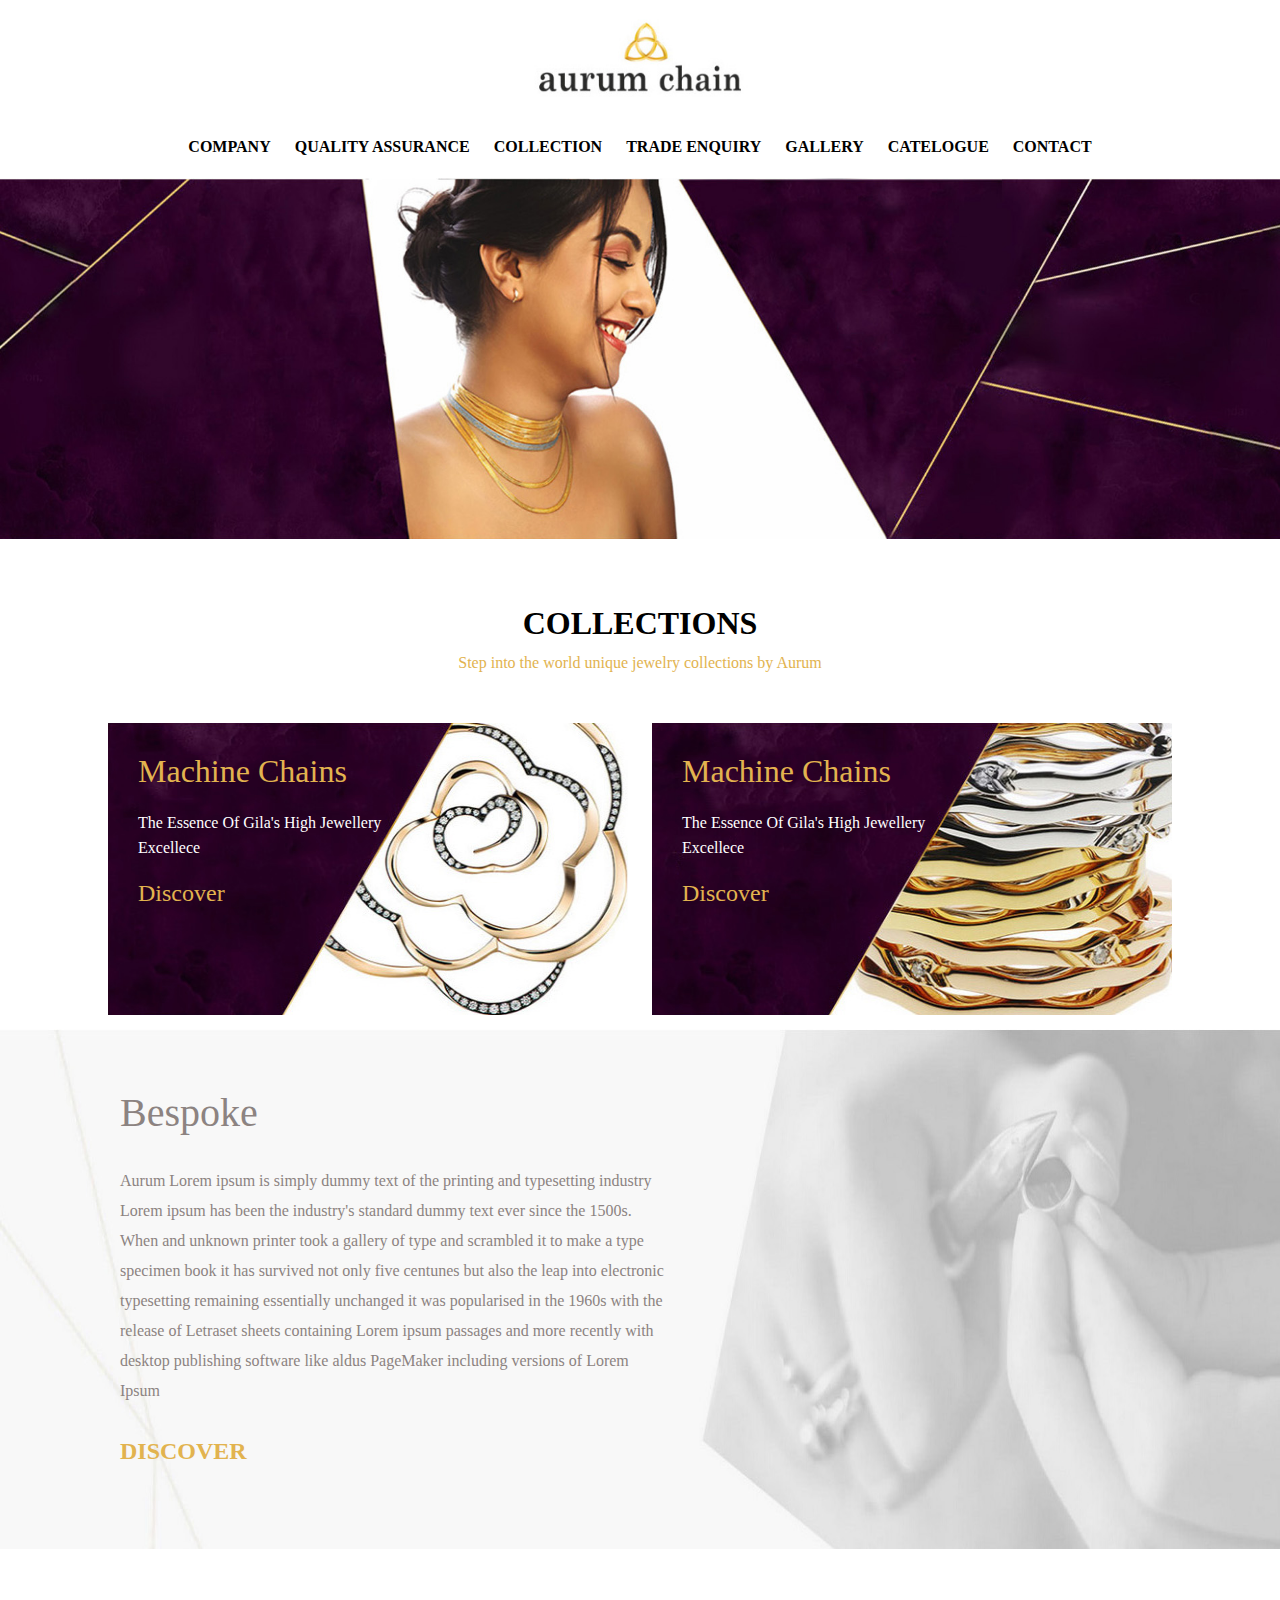
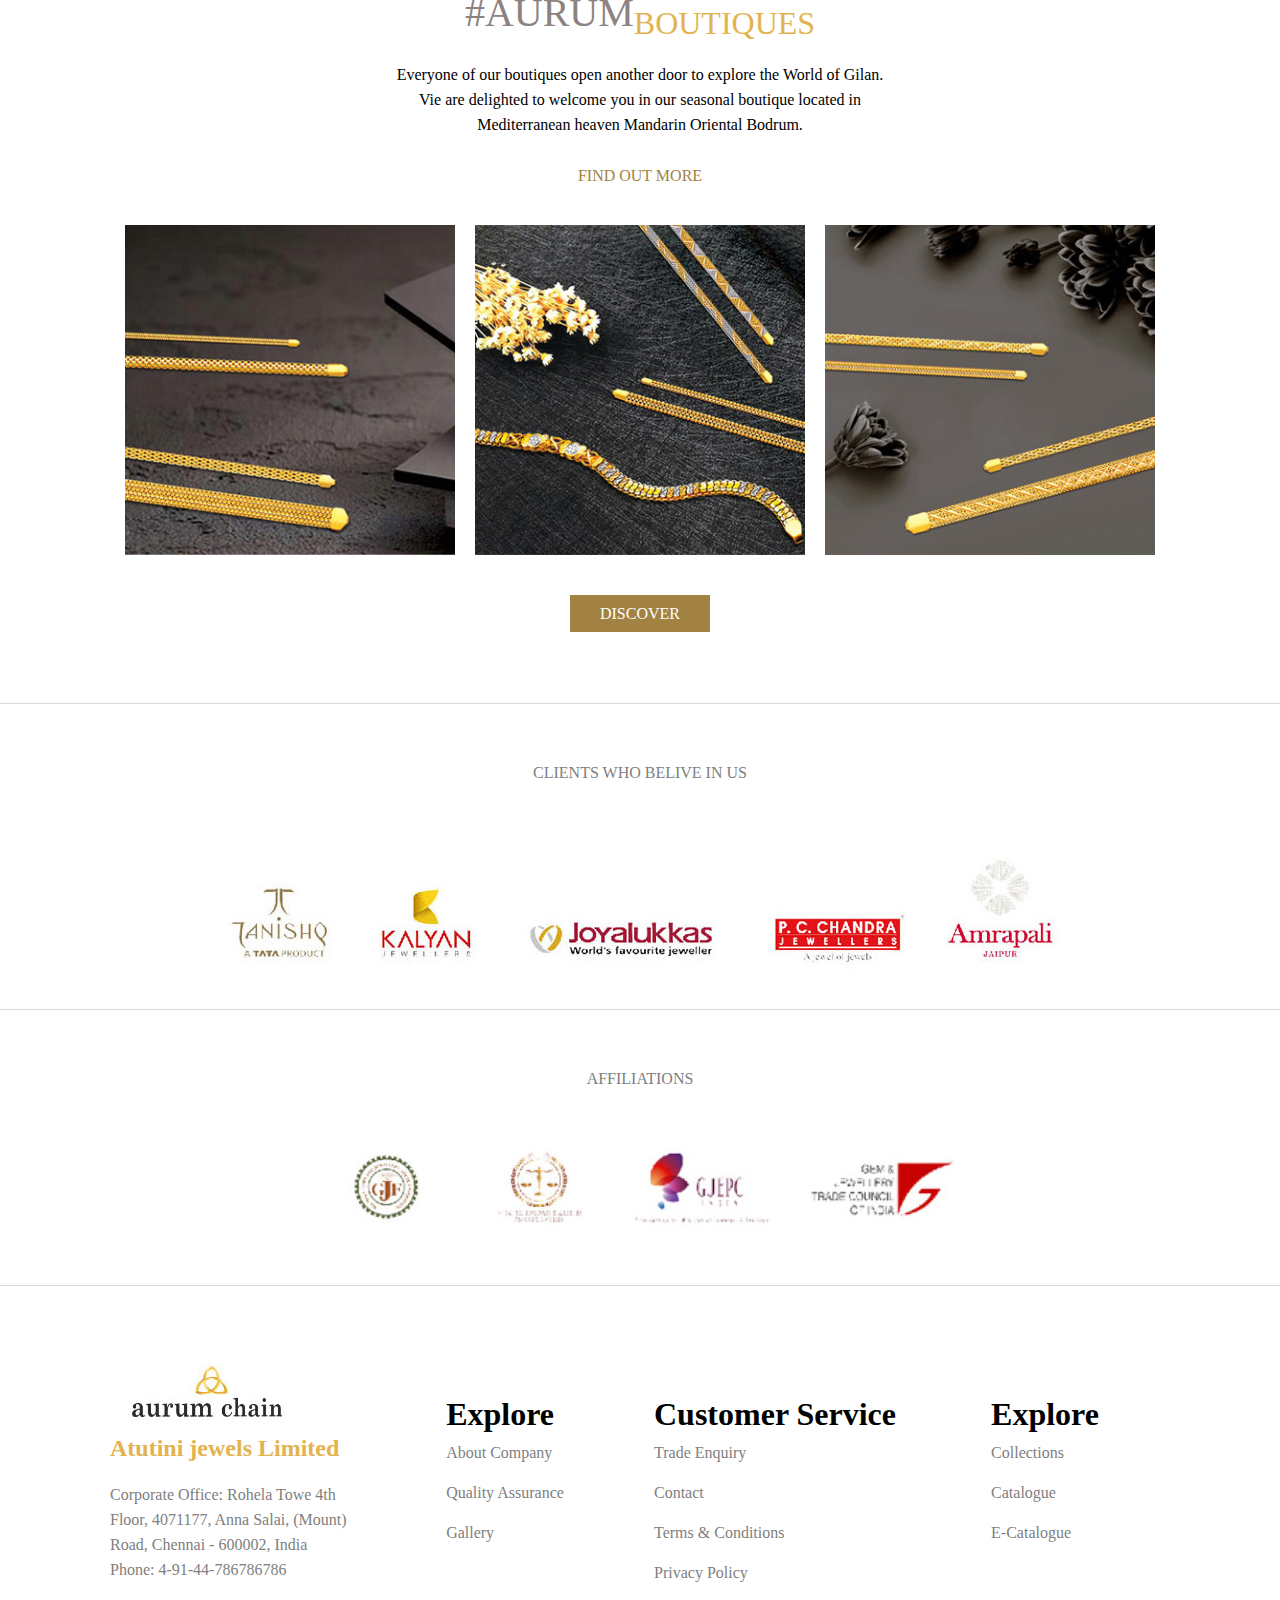
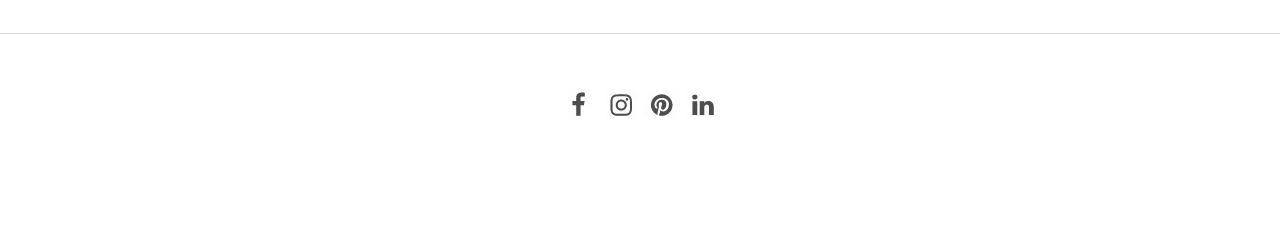
<file: index.html>
<!DOCTYPE html>
<html lang="en">
<head>
    <meta charset="UTF-8">
    <title>Project</title>
    <link rel="stylesheet" href="css/style.css">
</head>
<body>
   <!--Header Part Start-->
   <section>
       <div class="logo">
           <a href="index.html">
               <img src="img/logo-top.jpg" alt="">
           </a>
       </div>
   </section>
   
   <section >
       <nav id="main_menu">
           <div class="inner_menu">
                <ul>
                    <li><a href="html/companyref.html">COMPANY</a></li>
                    <li><a href="html/qualityassref.html">QUALITY ASSURANCE</a></li>
                    <li><a href="html/collectionref.html">COLLECTION</a></li>
                    <li><a href="html/tradeenqref.html">TRADE ENQUIRY</a></li>
                    <li><a href="html/gallerymediaref.html">GALLERY</a></li>
                    <li><a href="html/catalogueref.html">CATELOGUE</a></li>
                    <li><a href="html/contactref.html">CONTACT</a></li>
                </ul>
            </div>
       </nav>
   </section>
   <!--Header Part End-->
   
   <!--Body Part Start-->
   <section>
       <div class="body_img">
           <img src="img/body-image01.jpg" alt="">
       </div>
   </section>
   <!--Body Part End-->
   
   <!--Collection Part Start-->
   <section>
       <div class="collections container">
           <h1>COLLECTIONS</h1>
           <P>Step into the world unique jewelry collections by Aurum</P>
       </div>
       <div class="collections_img container">
            <div class="collection_div collection_img01">
                <h1>Machine Chains</h1>
                <p>The Essence Of Gila's High Jewellery Excellece</p>
                <h2>Discover</h2>
            </div>
            <div class="collection_div collection_img02">
                <h1>Machine Chains</h1>
                <p>The Essence Of Gila's High Jewellery Excellece</p>
                <h2>Discover</h2>
            </div>
       </div>
   </section>
   <!--Collection Part End-->
   
   <!--Body Text Part Start-->
   <section>
       <div class="body_img">
           <div class="body_text">
               <div class=" container">
                   <div class="body_text_section">
                       <h1>Bespoke</h1>
                       <p>Aurum Lorem ipsum is simply dummy text of the printing and typesetting industry Lorem ipsum has been the industry's standard dummy text ever since the 1500s. When and unknown printer took a gallery of type and scrambled it to make a type specimen book it has survived not only five centunes but also the leap into electronic typesetting remaining essentially unchanged it was popularised in the 1960s with the release of Letraset sheets containing Lorem ipsum passages and more recently with desktop publishing software like aldus PageMaker including versions of Lorem Ipsum</p>
                       <h2>DISCOVER</h2>
                   </div>
               </div>
           </div>
       </div>
   </section>
   <!--Body Text Part End-->
   
   <!--Body Text Part Two Start-->
   <section>
       <div class="body_text_two container">
           <div class="body_text_mid">
               <h1>
               <p class="big">#AURUM</p>
               <p class="small">BOUTIQUES</p>
           </h1>
           <p class="dummy_text">Everyone of our boutiques open another door to explore the World of Gilan. Vie are delighted to welcome you in our seasonal boutique located in Mediterranean heaven Mandarin Oriental Bodrum.</p>

           <a href="#">FIND OUT MORE</a>
           </div>
       </div>
   </section>
   <!--Body Text Part Two End-->
   
   <!--Card Section Star-->
   <section>
       <div class="card_main container">
           <div class="card_mid">
               <div class="card">
                   <a href=""><img src="img/product-card01.jpg" alt=""></a>
               </div>
               <div class="card">
                   <a href=""><img src="img/product-card02.jpg" alt=""></a>
               </div>
               <div class="card">
                   <a href=""><img src="img/product-card03.jpg" alt=""></a>
               </div>
           </div>
           <div class="button_div">
               <a href="#">DISCOVER</a>
           </div>
       </div>
   </section>
   <!--Card Section End-->
   
   <!--Client Section Start-->
   <section>
      <hr>
       <div class="client_section container">
           <p>CLIENTS WHO BELIVE IN US</p>
           <div class="company_logo">
               <div class="logo_one">
                   <img src="img/client-logo05.jpg" alt="">
               </div>
               <div class="logo_one">
                   <img src="img/client-logo04.jpg" alt="">
               </div>
               <div class="logo_one">
                   <img src="img/client-logo03.jpg" alt="">
               </div>
               <div class="logo_one">
                   <img src="img/client-logo02.jpg" alt="">
               </div>
               <div class="logo_one">
                   <img src="img/client-logo01.jpg" alt="">
               </div>
           </div>
       </div>
       
       <hr>
       <div class="client_section client_section_two container">
           <p>AFFILIATIONS</p>
           <div class="company_logo">
               <div class="logo_one">
                   <img src="img/client-logo06.jpg" alt="">
               </div>
               <div class="logo_one">
                   <img src="img/client-logo07.jpg" alt="">
               </div>
               <div class="logo_one">
                   <img src="img/client-logo08.jpg" alt="">
               </div>
               <div class="logo_one">
                   <img src="img/client-logo09.jpg" alt="">
               </div>
           </div>
       </div>
       <hr>
   </section>
   <!--Client Section End-->
   
   <!--Footer Section Start-->
   <section>
       <div class="footer_main">
           <div class="footer_mid container">
               <div class="footer_one">
                   <div class="footer_one_main">
                       <a href="index.html"><img src="img/logo.jpg" alt=""></a>
                   <h2>Atutini jewels Limited</h2>
                   <p>Corporate Office: Rohela Towe 4th Floor, 4071177, Anna Salai, (Mount) Road, Chennai - 600002, India <br> Phone: 4-91-44-786786786</p>
                   </div>
               </div>
               <div class="footer_one">
                   <div class="footer_one_mid">
                    <h1>Explore</h1>
                   <a href="">About Company</a>
                   <a href="">Quality Assurance</a>
                   <a href="">Gallery</a>
                   </div>
               </div>
               <div class="footer_one">
                   <div class="footer_one_mid">
                    <h1>Customer Service</h1>
                   <a href="">Trade Enquiry</a>
                   <a href="">Contact</a>
                   <a href="">Terms & Conditions</a>
                   <a href="">Privacy Policy</a>
                   </div>
               </div>
               <div class="footer_one">
                   <div class="footer_one_mid">
                    <h1>Explore</h1>
                   <a href="">Collections</a>
                   <a href="">Catalogue</a>
                   <a href="">E-Catalogue</a>
                   </div>
               </div>
           </div>
       </div>
       <hr>
   </section>
   <!--Footer Section End-->
   
   <!--Social Link Section Start-->
       <section>
           <div class="social_link_div">
               <ul>
                   <li><a href="#"><img src="img/facebook-icon.jpg" alt=""></a></li>
                   <li><a href="#"><img src="img/instagram-icon.jpg" alt=""></a></li>
                   <li><a href="#"><img src="img/pinterest-icon.jpg" alt=""></a></li>
                   <li><a href="#"><img src="img/linkedin-icon.jpg" alt=""></a></li>
               </ul>
           </div>
       </section>
   <!--Social Link Section -->
</body>
</html>
</file>
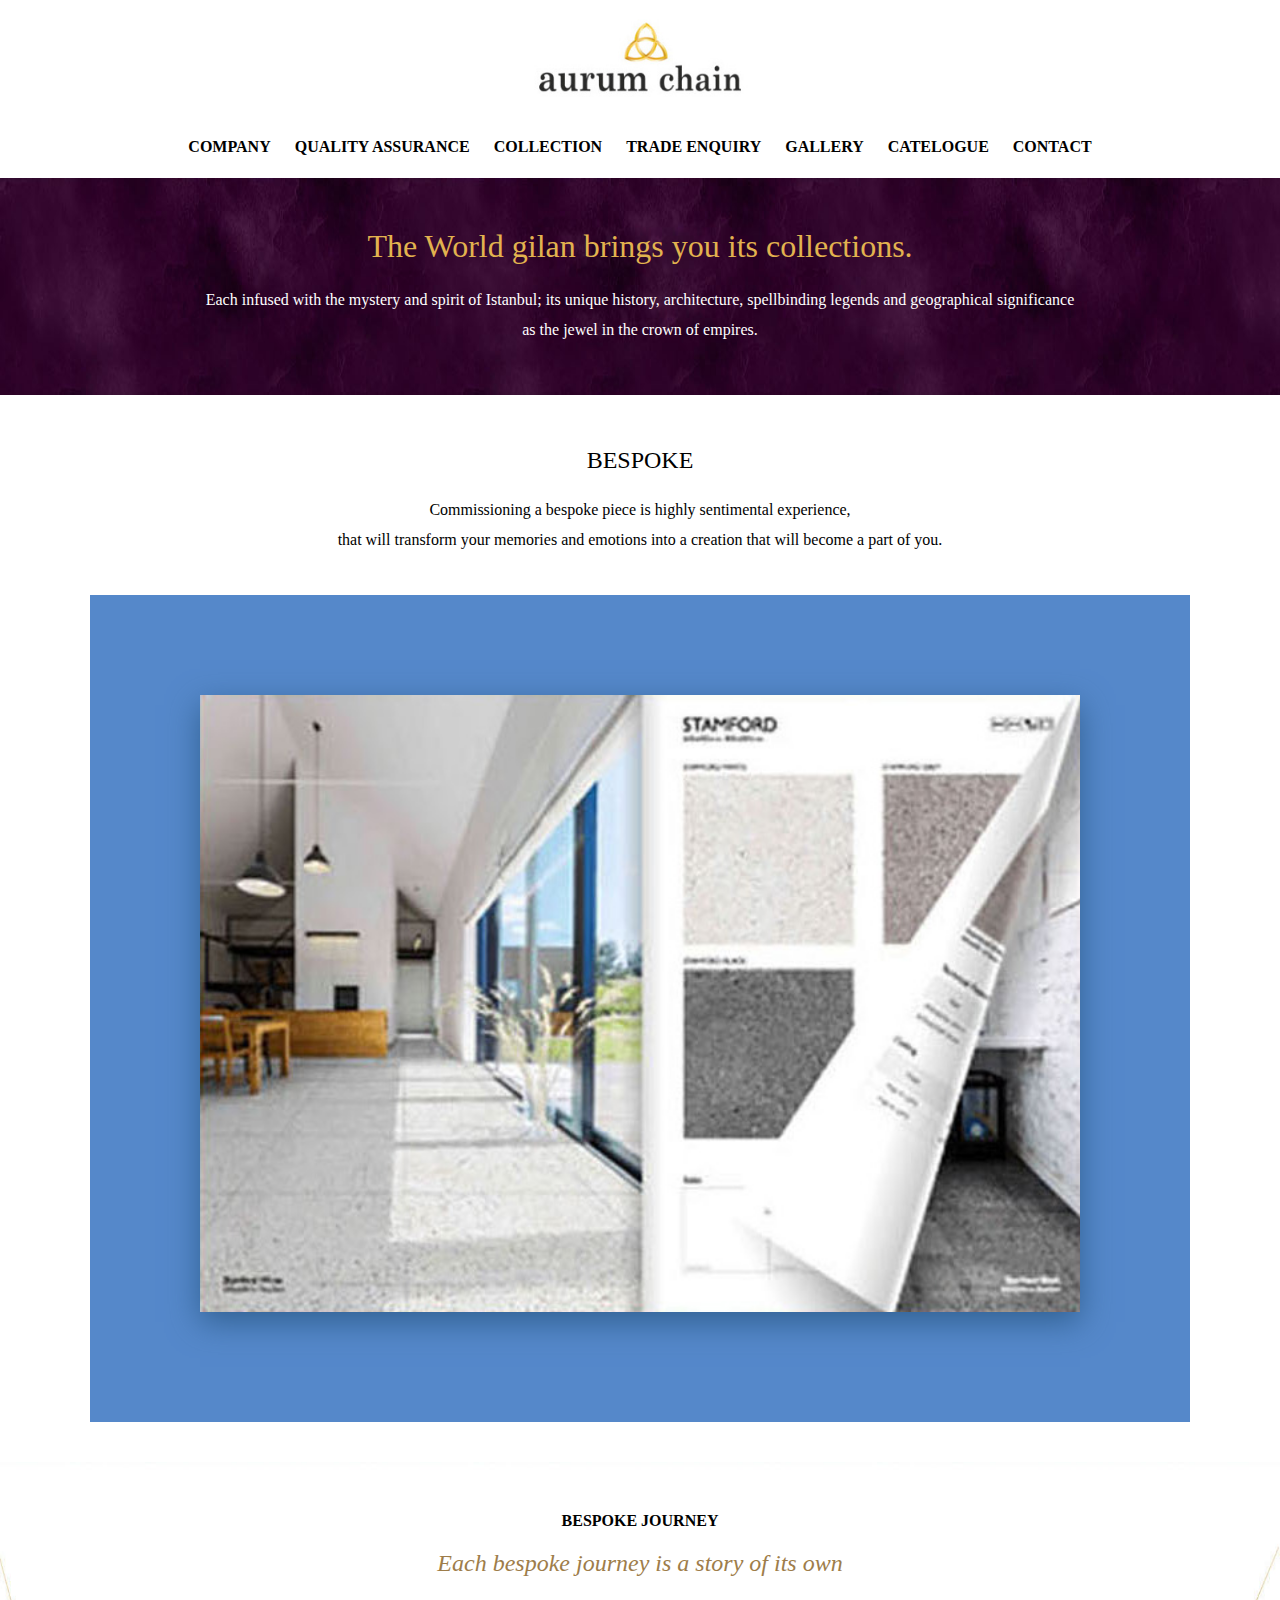
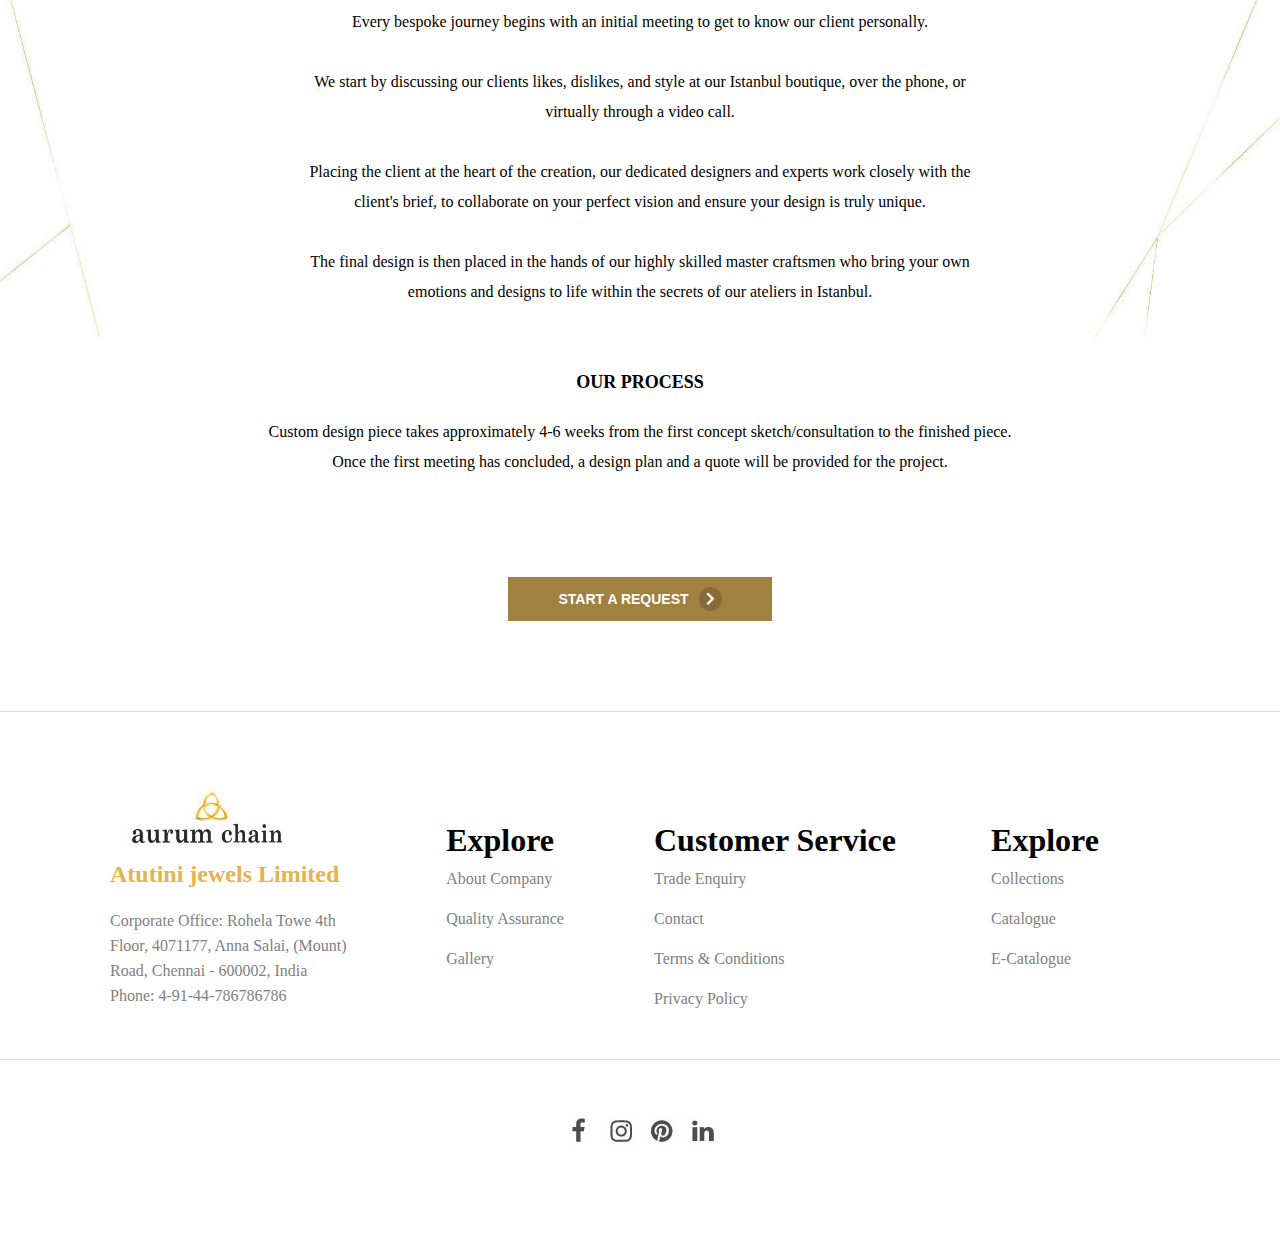
<file: html/catalogueref.html>
<!DOCTYPE html>
<html lang="en">
<head>
    <meta charset="UTF-8">
    <title>Project</title>
    <link rel="stylesheet" href="https://cdnjs.cloudflare.com/ajax/libs/font-awesome/5.15.3/css/all.min.css">
    <link rel="stylesheet" href="../css/catalogueref.css">
</head>
<body>
   <!--Header Part Start-->
   <section>
       <div class="logo">
           <a href="../index.html">
               <img src="../img/logo-top.jpg" alt="">
           </a>
       </div>
   </section>
   
   <section >
       <nav id="main_menu">
           <div class="inner_menu">
                <ul>
                    <li><a href="companyref.html">COMPANY</a></li>
                    <li><a href="qualityassref.html">QUALITY ASSURANCE</a></li>
                    <li><a href="collectionref.html">COLLECTION</a></li>
                    <li><a href="tradeenqref.html">TRADE ENQUIRY</a></li>
                    <li><a href="gallerymediaref.html">GALLERY</a></li>
                    <li><a href="catalogueref.html">CATELOGUE</a></li>
                    <li><a href="contactref.html">CONTACT</a></li>
                </ul>
            </div>
       </nav>
   </section>
   <!--Header Part End-->
 
   <!--Body Part Start-->
   <section>
       <div class="body_img body_img01">
           <div class="container">
               <h1>The World gilan brings you its collections.</h1>
               <p>Each infused with the mystery and spirit of Istanbul; its unique history, architecture, spellbinding legends and geographical significance as the jewel in the crown of empires.</p>
           </div>
       </div>
   </section>
   <!--Body Part End-->

    <!--Magazine Section Start-->
   <section id="contact_form">
       <div class="container">
           <div class="text_area">
               <h2>BESPOKE</h2>
               <p>Commissioning a bespoke piece is highly sentimental experience,</p>
                <p>that will transform your memories and emotions into a creation that will become a part of you.</p>
                <div class="magazine">
                    <img src="../img/magazine.jpg" alt="">
                </div>
           </div>
       </div>
   </section>
   <!--Magazine Section End-->
   
   <!--Bespoke Journey Section Start-->
   <section>
       <div class="bespoke_back">
           <div class="container">
               <div class="bespoke_text">
                   <h2>BESPOKE JOURNEY</h2>
                   <h3>Each bespoke journey is a story of its own</h3>
                   <p>Every bespoke journey begins with an initial meeting to get to know our client personally.</p>
                   <p>We start by discussing our clients likes, dislikes, and style at our Istanbul boutique, over the phone, or virtually through a video call.</p>
                   <p>Placing the client at the heart of the creation, our dedicated designers and experts work closely with the client's brief, to collaborate on your perfect vision and ensure your design is truly unique.</p>
                   <p>The final design is then placed in the hands of our highly skilled master craftsmen who bring your own emotions and designs to life within the secrets of our ateliers in Istanbul.</p>
               </div>
           </div>
       </div>
       
       <div class="process">
           <div class="container">
               <div class="pro_text">
                   <h2>OUR PROCESS</h2>
                   <p>Custom design piece takes approximately 4-6 weeks from the first concept sketch/consultation to the finished piece.</p>
                   <p>Once the first meeting has concluded, a design plan and a quote will be provided for the project.</p>
                   
                   <button class="button"><a href="#">START A REQUEST<i class="fas fa-chevron-right"></i></a></button>
               </div>
           </div>
       </div>
   </section>
   
   <!--Bespoke Journey Section End-->
 
   <!--Footer Section Start-->
   <section>
      <hr>
       <div class="footer_main">
           <div class="footer_mid container">
               <div class="footer_one">
                   <div class="footer_one_main">
                       <a href="../index.html"><img src="../img/logo.jpg" alt=""></a>
                   <h2>Atutini jewels Limited</h2>
                   <p>Corporate Office: Rohela Towe 4th Floor, 4071177, Anna Salai, (Mount) Road, Chennai - 600002, India <br> Phone: 4-91-44-786786786</p>
                   </div>
               </div>
               <div class="footer_one">
                   <div class="footer_one_mid">
                    <h1>Explore</h1>
                   <a href="">About Company</a>
                   <a href="">Quality Assurance</a>
                   <a href="">Gallery</a>
                   </div>
               </div>
               <div class="footer_one">
                   <div class="footer_one_mid">
                    <h1>Customer Service</h1>
                   <a href="">Trade Enquiry</a>
                   <a href="">Contact</a>
                   <a href="">Terms & Conditions</a>
                   <a href="">Privacy Policy</a>
                   </div>
               </div>
               <div class="footer_one">
                   <div class="footer_one_mid">
                    <h1>Explore</h1>
                   <a href="">Collections</a>
                   <a href="">Catalogue</a>
                   <a href="">E-Catalogue</a>
                   </div>
               </div>
           </div>
       </div>
       <hr>
   </section>
   <!--Footer Section End-->
   
   <!--Social Link Section Start-->
       <section>
           <div class="social_link_div">
               <ul>
                   <li><a href="#"><img src="../img/facebook-icon.jpg" alt=""></a></li>
                   <li><a href="#"><img src="../img/instagram-icon.jpg" alt=""></a></li>
                   <li><a href="#"><img src="../img/pinterest-icon.jpg" alt=""></a></li>
                   <li><a href="#"><img src="../img/linkedin-icon.jpg" alt=""></a></li>
               </ul>
           </div>
       </section>
   <!--Social Link Section -->
   
   
   
   
   
   
    
</body>
</html>
</file>
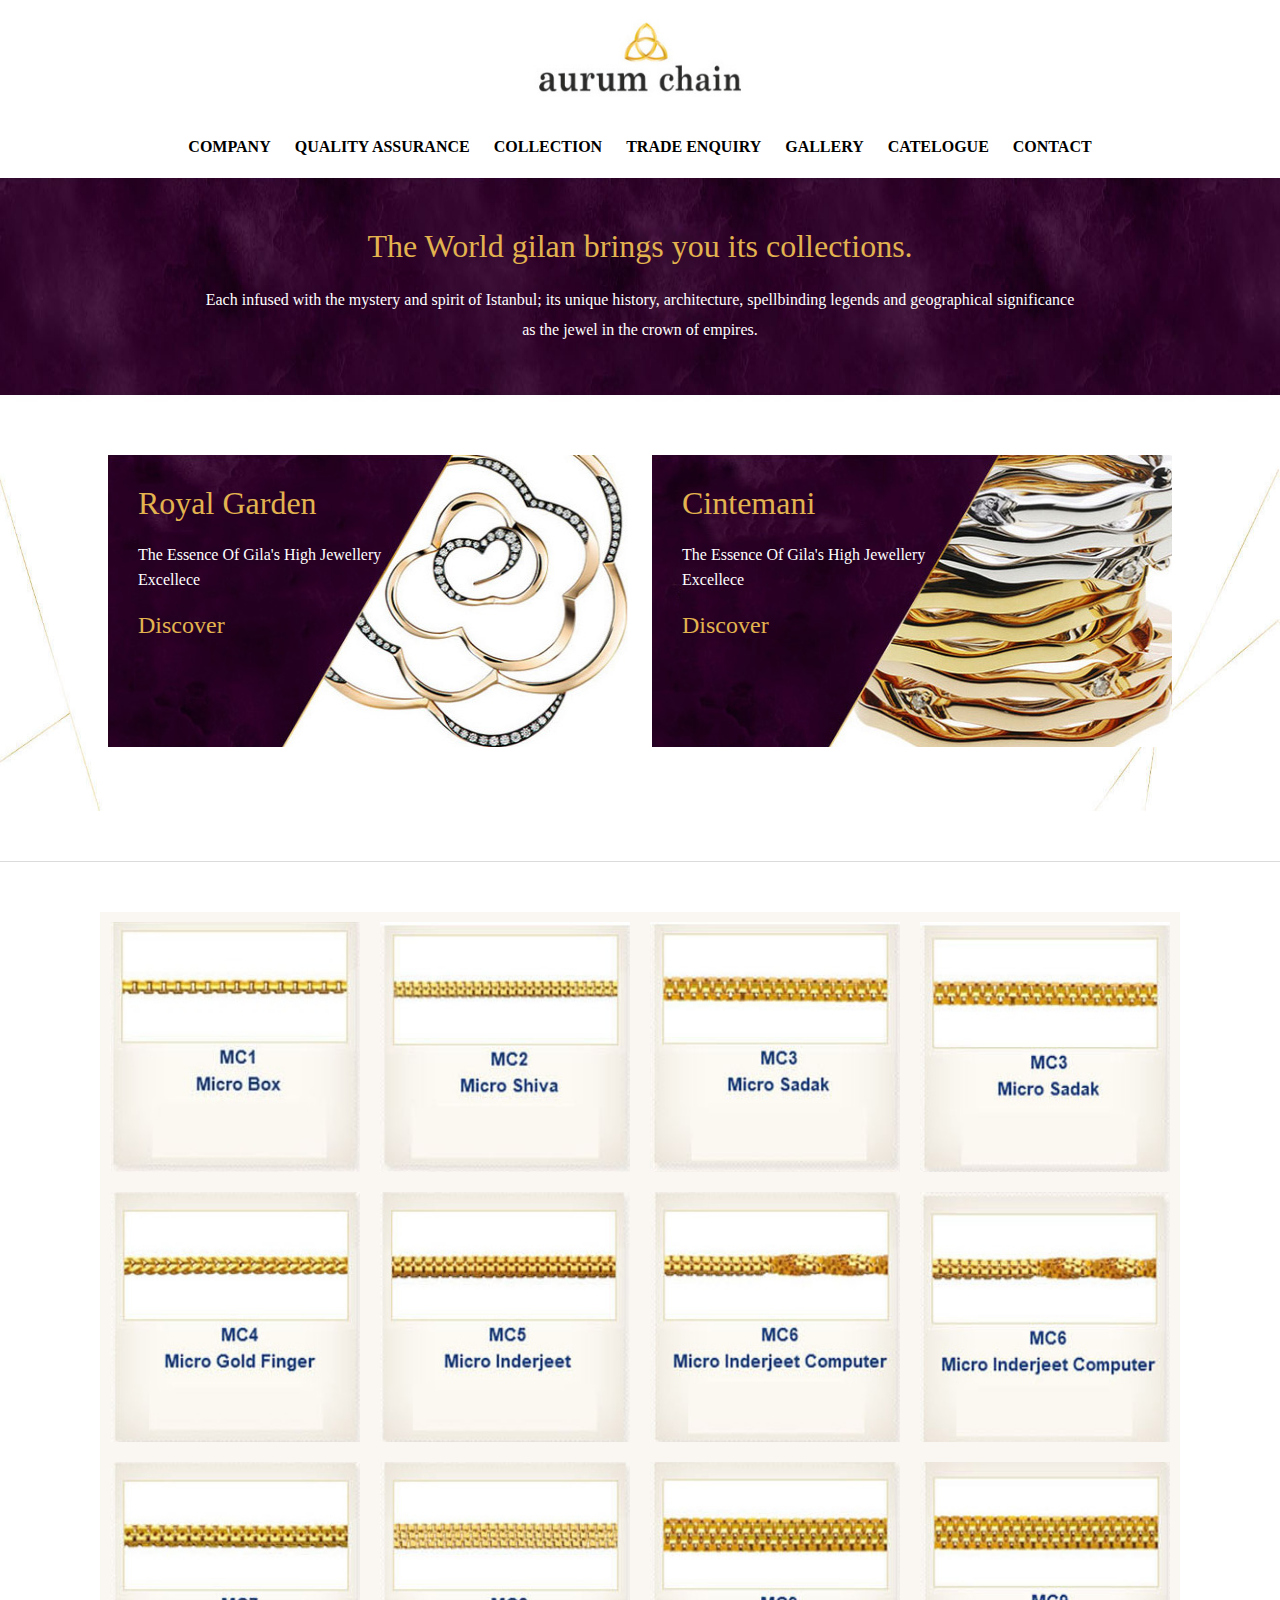
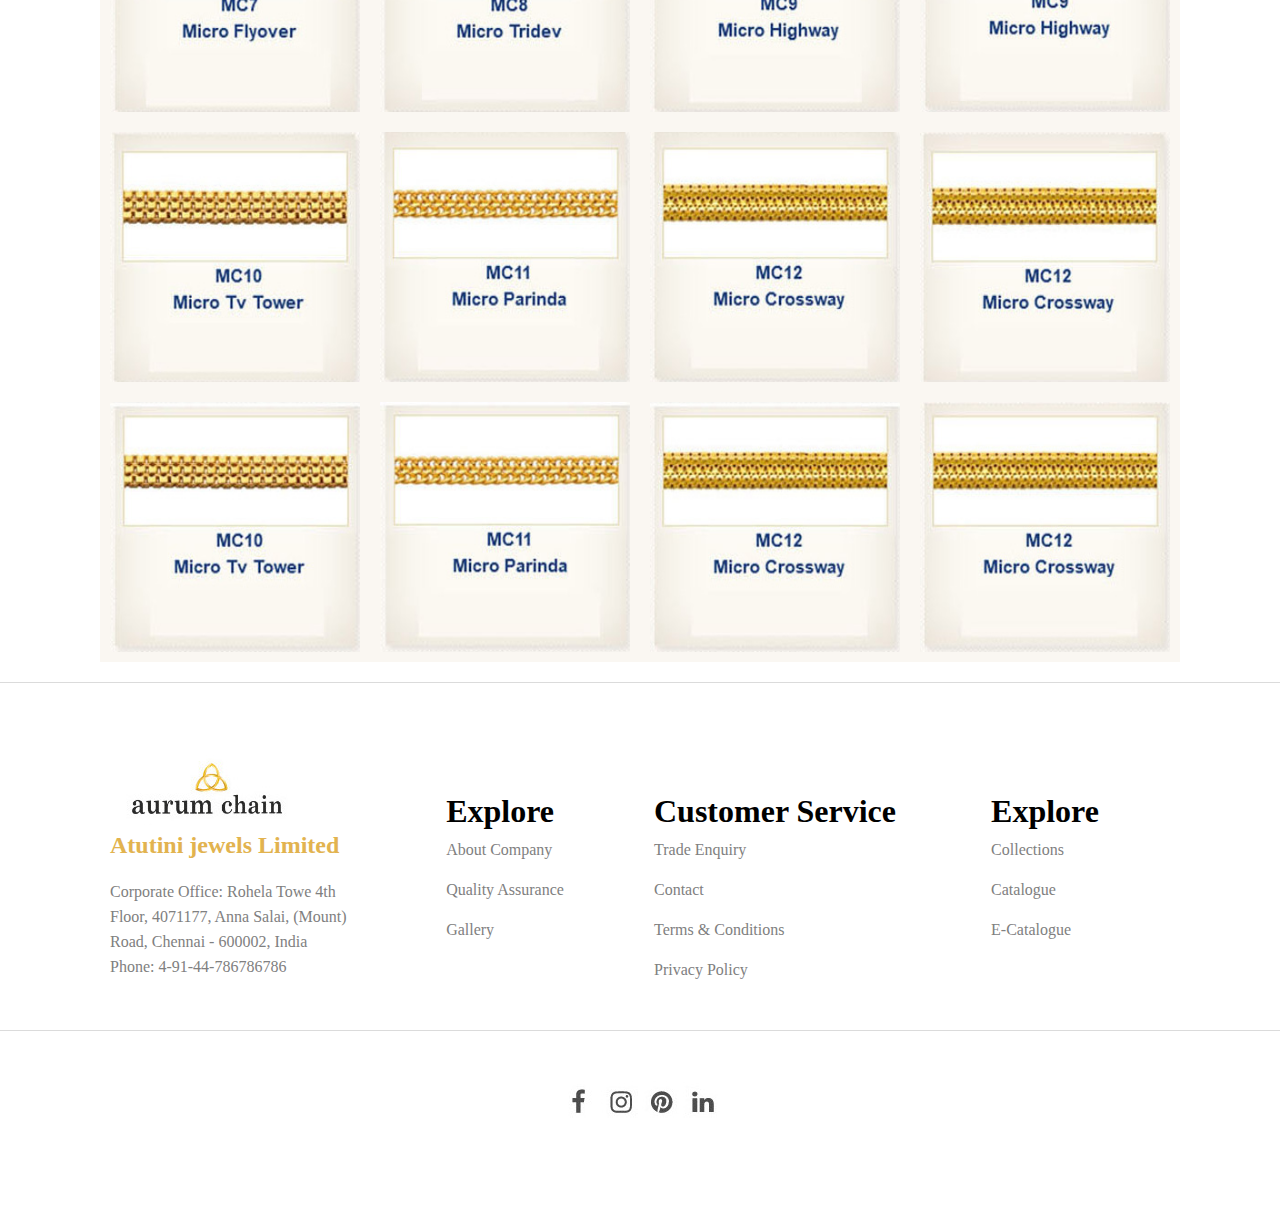
<file: html/collectionref.html>
<!DOCTYPE html>
<html lang="en">
<head>
    <meta charset="UTF-8">
    <title>Project</title>
    <link rel="stylesheet" href="../css/collectionref.css">
</head>
<body>
   <!--Header Part Start-->
   <section>
       <div class="logo">
           <a href="../index.html">
               <img src="../img/logo-top.jpg" alt="">
           </a>
       </div>
   </section>
   
   <section >
       <nav id="main_menu">
           <div class="inner_menu">
                <ul>
                    <li><a href="companyref.html">COMPANY</a></li>
                    <li><a href="qualityassref.html">QUALITY ASSURANCE</a></li>
                    <li><a href="collectionref.html">COLLECTION</a></li>
                    <li><a href="tradeenqref.html">TRADE ENQUIRY</a></li>
                    <li><a href="gallerymediaref.html">GALLERY</a></li>
                    <li><a href="catalogueref.html">CATELOGUE</a></li>
                    <li><a href="contactref.html">CONTACT</a></li>
                </ul>
            </div>
       </nav>
   </section>
   <!--Header Part End-->
   
   <!--Body Part Start-->
   <section>
       <div class="body_img body_img01">
           <div class="container">
               <h1>The World gilan brings you its collections.</h1>
               <p>Each infused with the mystery and spirit of Istanbul; its unique history, architecture, spellbinding legends and geographical significance as the jewel in the crown of empires.</p>
           </div>
       </div>
   </section>
   <section>
       <div class="body_img body_img02">
           <div class="collections_img container">
               <div class="collection_div collection_img01">
                   <h1>Royal Garden</h1>
                   <p>The Essence Of Gila's High Jewellery Excellece</p>
                   <h2>Discover</h2>
               </div>
               <div class="collection_div collection_img02">
                   <h1>Cintemani</h1>
                   <p>The Essence Of Gila's High Jewellery Excellece</p>
                   <h2>Discover</h2>
               </div>
           </div>
       </div>
   </section>
   <hr>
   <!--Body Part End-->
   
   <!--Gallery Section Start-->
   <section>
       <div class="gallery_section">
           <div class="gallery_main container">
               <div class="gallery_div">
                   <img src="../img/gallery-image01.jpg" alt="">
               </div>
               <div class="gallery_div">
                   <img src="../img/gallery-image02.jpg" alt="">
               </div>
               <div class="gallery_div">
                   <img src="../img/gallery-image03.jpg" alt="">
               </div>
               <div class="gallery_div">
                   <img src="../img/gallery-image04.jpg" alt="">
               </div>
               <div class="gallery_div">
                   <img src="../img/gallery-image05.jpg" alt="">
               </div>
               <div class="gallery_div">
                   <img src="../img/gallery-image06.jpg" alt="">
               </div>
               <div class="gallery_div">
                   <img src="../img/gallery-image07.jpg" alt="">
               </div>
               <div class="gallery_div">
                   <img src="../img/gallery-image08.jpg" alt="">
               </div>
               <div class="gallery_div">
                   <img src="../img/gallery-image09.jpg" alt="">
               </div>
               <div class="gallery_div">
                   <img src="../img/gallery-image10.jpg" alt="">
               </div>
               <div class="gallery_div">
                   <img src="../img/gallery-image11.jpg" alt="">
               </div>
               <div class="gallery_div">
                   <img src="../img/gallery-image12.jpg" alt="">
               </div>
               <div class="gallery_div">
                   <img src="../img/gallery-image13.jpg" alt="">
               </div>
               <div class="gallery_div">
                   <img src="../img/gallery-image14.jpg" alt="">
               </div>
               <div class="gallery_div">
                   <img src="../img/gallery-image15.jpg" alt="">
               </div>
               <div class="gallery_div">
                   <img src="../img/gallery-image16.jpg" alt="">
               </div>
               <div class="gallery_div">
                   <img src="../img/gallery-image17.jpg" alt="">
               </div>
               <div class="gallery_div">
                   <img src="../img/gallery-image18.jpg" alt="">
               </div>
               <div class="gallery_div">
                   <img src="../img/gallery-image19.jpg" alt="">
               </div>
               <div class="gallery_div">
                   <img src="../img/gallery-image20.jpg" alt="">
               </div>
           </div>
       </div>
   </section>
   <!--Gallery Section End-->
   
   
   
   
   
 
   <!--Footer Section Start-->
   <section>
      <hr>
       <div class="footer_main">
           <div class="footer_mid container">
               <div class="footer_one">
                   <div class="footer_one_main">
                       <a href="../index.html"><img src="../img/logo.jpg" alt=""></a>
                   <h2>Atutini jewels Limited</h2>
                   <p>Corporate Office: Rohela Towe 4th Floor, 4071177, Anna Salai, (Mount) Road, Chennai - 600002, India <br> Phone: 4-91-44-786786786</p>
                   </div>
               </div>
               <div class="footer_one">
                   <div class="footer_one_mid">
                    <h1>Explore</h1>
                   <a href="">About Company</a>
                   <a href="">Quality Assurance</a>
                   <a href="">Gallery</a>
                   </div>
               </div>
               <div class="footer_one">
                   <div class="footer_one_mid">
                    <h1>Customer Service</h1>
                   <a href="">Trade Enquiry</a>
                   <a href="">Contact</a>
                   <a href="">Terms & Conditions</a>
                   <a href="">Privacy Policy</a>
                   </div>
               </div>
               <div class="footer_one">
                   <div class="footer_one_mid">
                    <h1>Explore</h1>
                   <a href="">Collections</a>
                   <a href="">Catalogue</a>
                   <a href="">E-Catalogue</a>
                   </div>
               </div>
           </div>
       </div>
       <hr>
   </section>
   <!--Footer Section End-->
   
   <!--Social Link Section Start-->
       <section>
           <div class="social_link_div">
               <ul>
                   <li><a href="#"><img src="../img/facebook-icon.jpg" alt=""></a></li>
                   <li><a href="#"><img src="../img/instagram-icon.jpg" alt=""></a></li>
                   <li><a href="#"><img src="../img/pinterest-icon.jpg" alt=""></a></li>
                   <li><a href="#"><img src="../img/linkedin-icon.jpg" alt=""></a></li>
               </ul>
           </div>
       </section>
   <!--Social Link Section -->
   
   
   
   
   
   
    
</body>
</html>
</file>
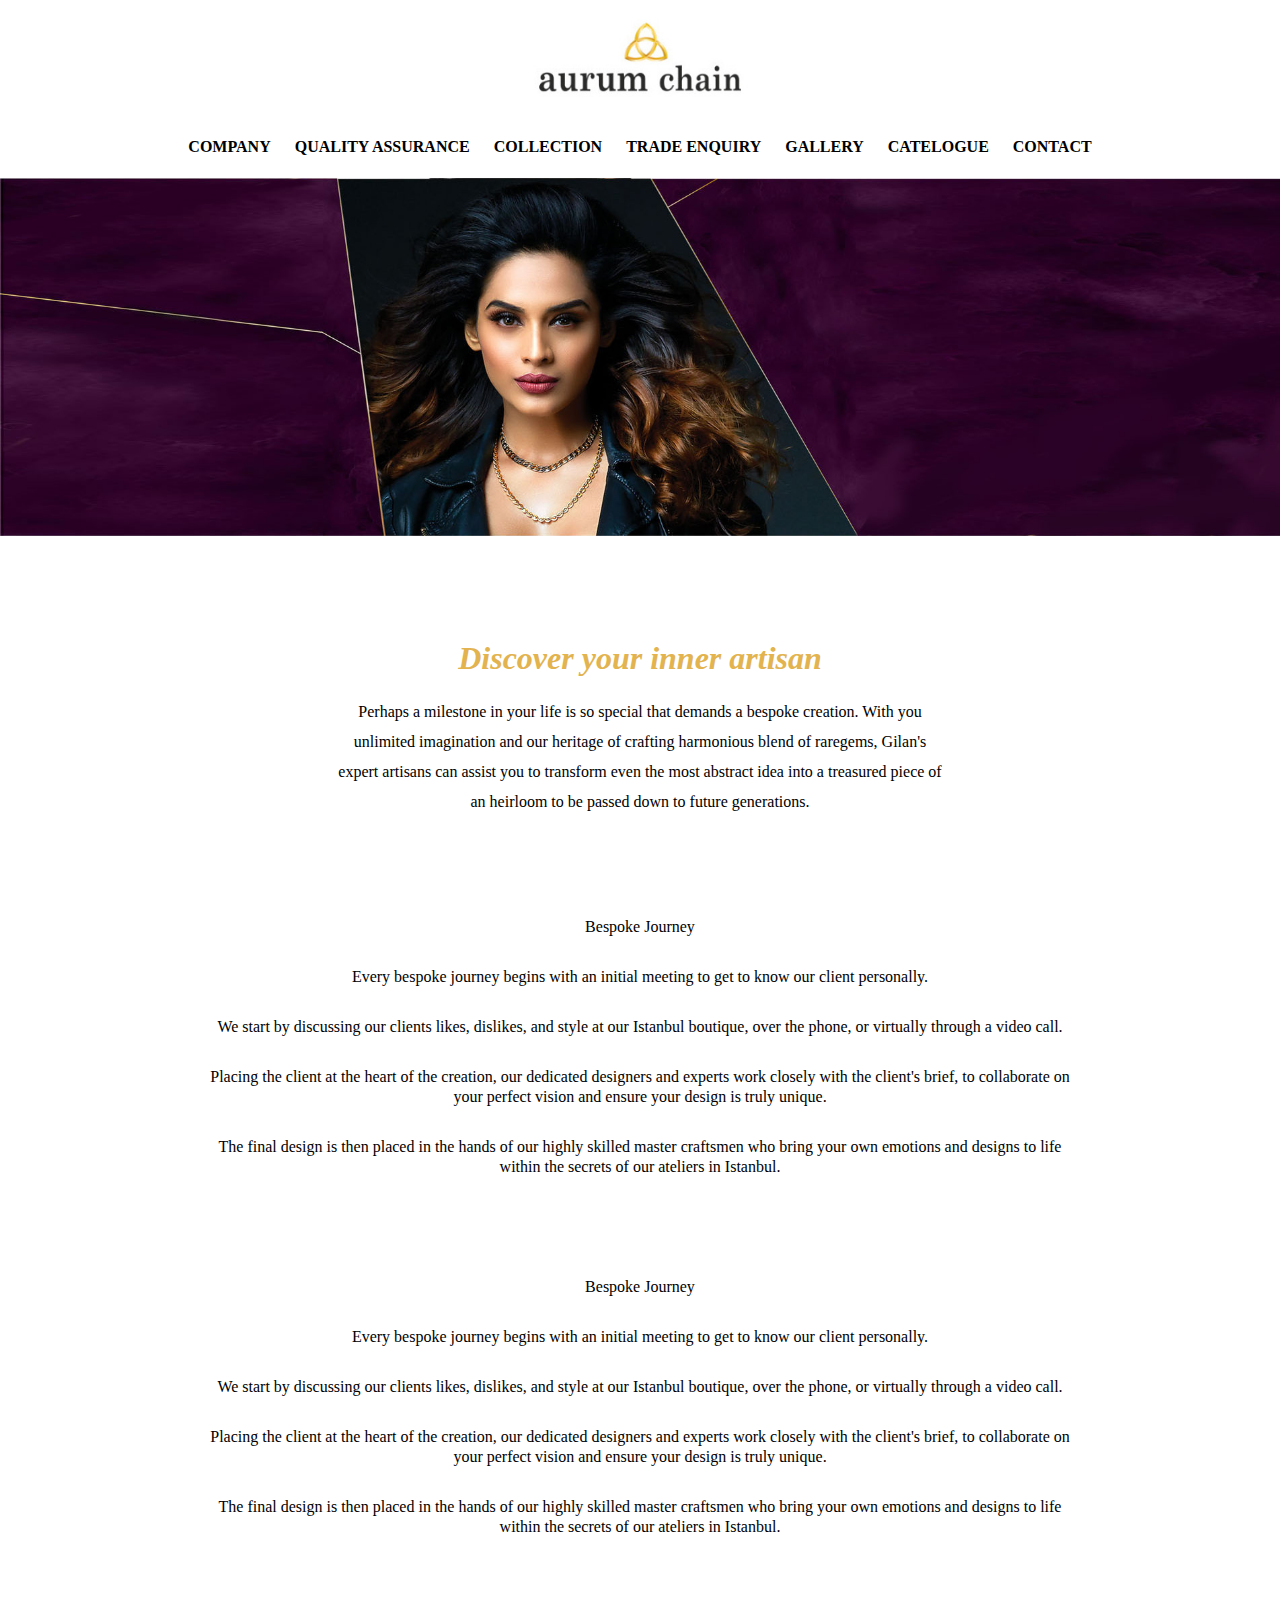
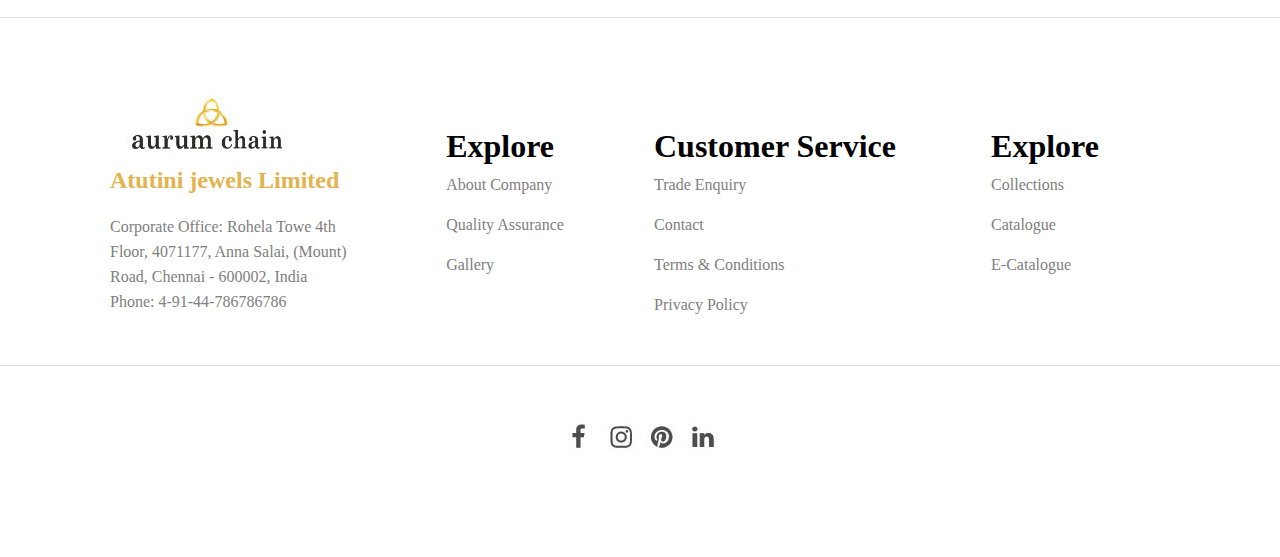
<file: html/companyref.html>
<!DOCTYPE html>
<html lang="en">
<head>
    <meta charset="UTF-8">
    <title>Project</title>
    <link rel="stylesheet" href="../css/companyref.css">
</head>
<body>
   <!--Header Part Start-->
   <section>
       <div class="logo">
           <a href="../index.html">
               <img src="../img/logo-top.jpg" alt="">
           </a>
       </div>
   </section>
   
   <section >
       <nav id="main_menu">
           <div class="inner_menu">
                <ul>
                    <li><a href="companyref.html">COMPANY</a></li>
                    <li><a href="qualityassref.html">QUALITY ASSURANCE</a></li>
                    <li><a href="collectionref.html">COLLECTION</a></li>
                    <li><a href="tradeenqref.html">TRADE ENQUIRY</a></li>
                    <li><a href="gallerymediaref.html">GALLERY</a></li>
                    <li><a href="catalogueref.html">CATELOGUE</a></li>
                    <li><a href="contactref.html">CONTACT</a></li>
                </ul>
            </div>
       </nav>
   </section>
   <!--Header Part End-->
   
   <!--Body Part Start-->
   <section>
       <div class="body_img">
           <img src="../img/body-image03.jpg" alt="">
       </div>
   </section>
   <!--Body Part End-->
   
   <!--Discover Div Start-->
   <section>
       <div class="discover">
           <div class="container">
               <div class="discover_mid">
                   <h1>Discover your inner artisan</h1>
                   <div class="dummy_text">
                       <p class="para_01">Perhaps a milestone in your life is so special that demands a bespoke creation. With you unlimited imagination and our heritage of crafting harmonious blend of raregems, Gilan's expert artisans can assist you to transform even the most abstract idea into a treasured piece of an heirloom to be passed down to future generations.</p>
                   </div>
               </div>

               <div class="discover_mid">
                   <div class="dummy_text">
                       <p>Bespoke Journey</p>
                       <p>Every bespoke journey begins with an initial meeting to get to know our client personally.</p>
                       <p>We start by discussing our clients likes, dislikes, and style at our Istanbul boutique, over the phone, or virtually through a video call.</p>
                       <p>Placing the client at the heart of the creation, our dedicated designers and experts work closely with the client's brief, to collaborate on your perfect vision and ensure your design is truly unique.</p>
                       <p>The final design is then placed in the hands of our highly skilled master craftsmen who bring your own emotions and designs to life within the secrets of our ateliers in Istanbul.</p>
                   </div>
               </div>

               <div class="discover_mid">
                   <div class="dummy_text">
                       <p>Bespoke Journey</p>
                       <p>Every bespoke journey begins with an initial meeting to get to know our client personally.</p>
                       <p>We start by discussing our clients likes, dislikes, and style at our Istanbul boutique, over the phone, or virtually through a video call.</p>
                       <p>Placing the client at the heart of the creation, our dedicated designers and experts work closely with the client's brief, to collaborate on your perfect vision and ensure your design is truly unique.</p>
                       <p>The final design is then placed in the hands of our highly skilled master craftsmen who bring your own emotions and designs to life within the secrets of our ateliers in Istanbul.</p>
                   </div>
               </div>
           </div>
       </div>
   </section>
   <!--Discover Div Start-->
   
   
   
   
   
 
   <!--Footer Section Start-->
   <section>
      <hr>
       <div class="footer_main">
           <div class="footer_mid container">
               <div class="footer_one">
                   <div class="footer_one_main">
                       <a href="../index.html"><img src="../img/logo.jpg" alt=""></a>
                   <h2>Atutini jewels Limited</h2>
                   <p>Corporate Office: Rohela Towe 4th Floor, 4071177, Anna Salai, (Mount) Road, Chennai - 600002, India <br> Phone: 4-91-44-786786786</p>
                   </div>
               </div>
               <div class="footer_one">
                   <div class="footer_one_mid">
                    <h1>Explore</h1>
                   <a href="">About Company</a>
                   <a href="">Quality Assurance</a>
                   <a href="">Gallery</a>
                   </div>
               </div>
               <div class="footer_one">
                   <div class="footer_one_mid">
                    <h1>Customer Service</h1>
                   <a href="">Trade Enquiry</a>
                   <a href="">Contact</a>
                   <a href="">Terms & Conditions</a>
                   <a href="">Privacy Policy</a>
                   </div>
               </div>
               <div class="footer_one">
                   <div class="footer_one_mid">
                    <h1>Explore</h1>
                   <a href="">Collections</a>
                   <a href="">Catalogue</a>
                   <a href="">E-Catalogue</a>
                   </div>
               </div>
           </div>
       </div>
       <hr>
   </section>
   <!--Footer Section End-->
   
   <!--Social Link Section Start-->
       <section>
           <div class="social_link_div">
               <ul>
                   <li><a href="#"><img src="../img/facebook-icon.jpg" alt=""></a></li>
                   <li><a href="#"><img src="../img/instagram-icon.jpg" alt=""></a></li>
                   <li><a href="#"><img src="../img/pinterest-icon.jpg" alt=""></a></li>
                   <li><a href="#"><img src="../img/linkedin-icon.jpg" alt=""></a></li>
               </ul>
           </div>
       </section>
   <!--Social Link Section -->
   
   
   
   
   
   
    
</body>
</html>
</file>
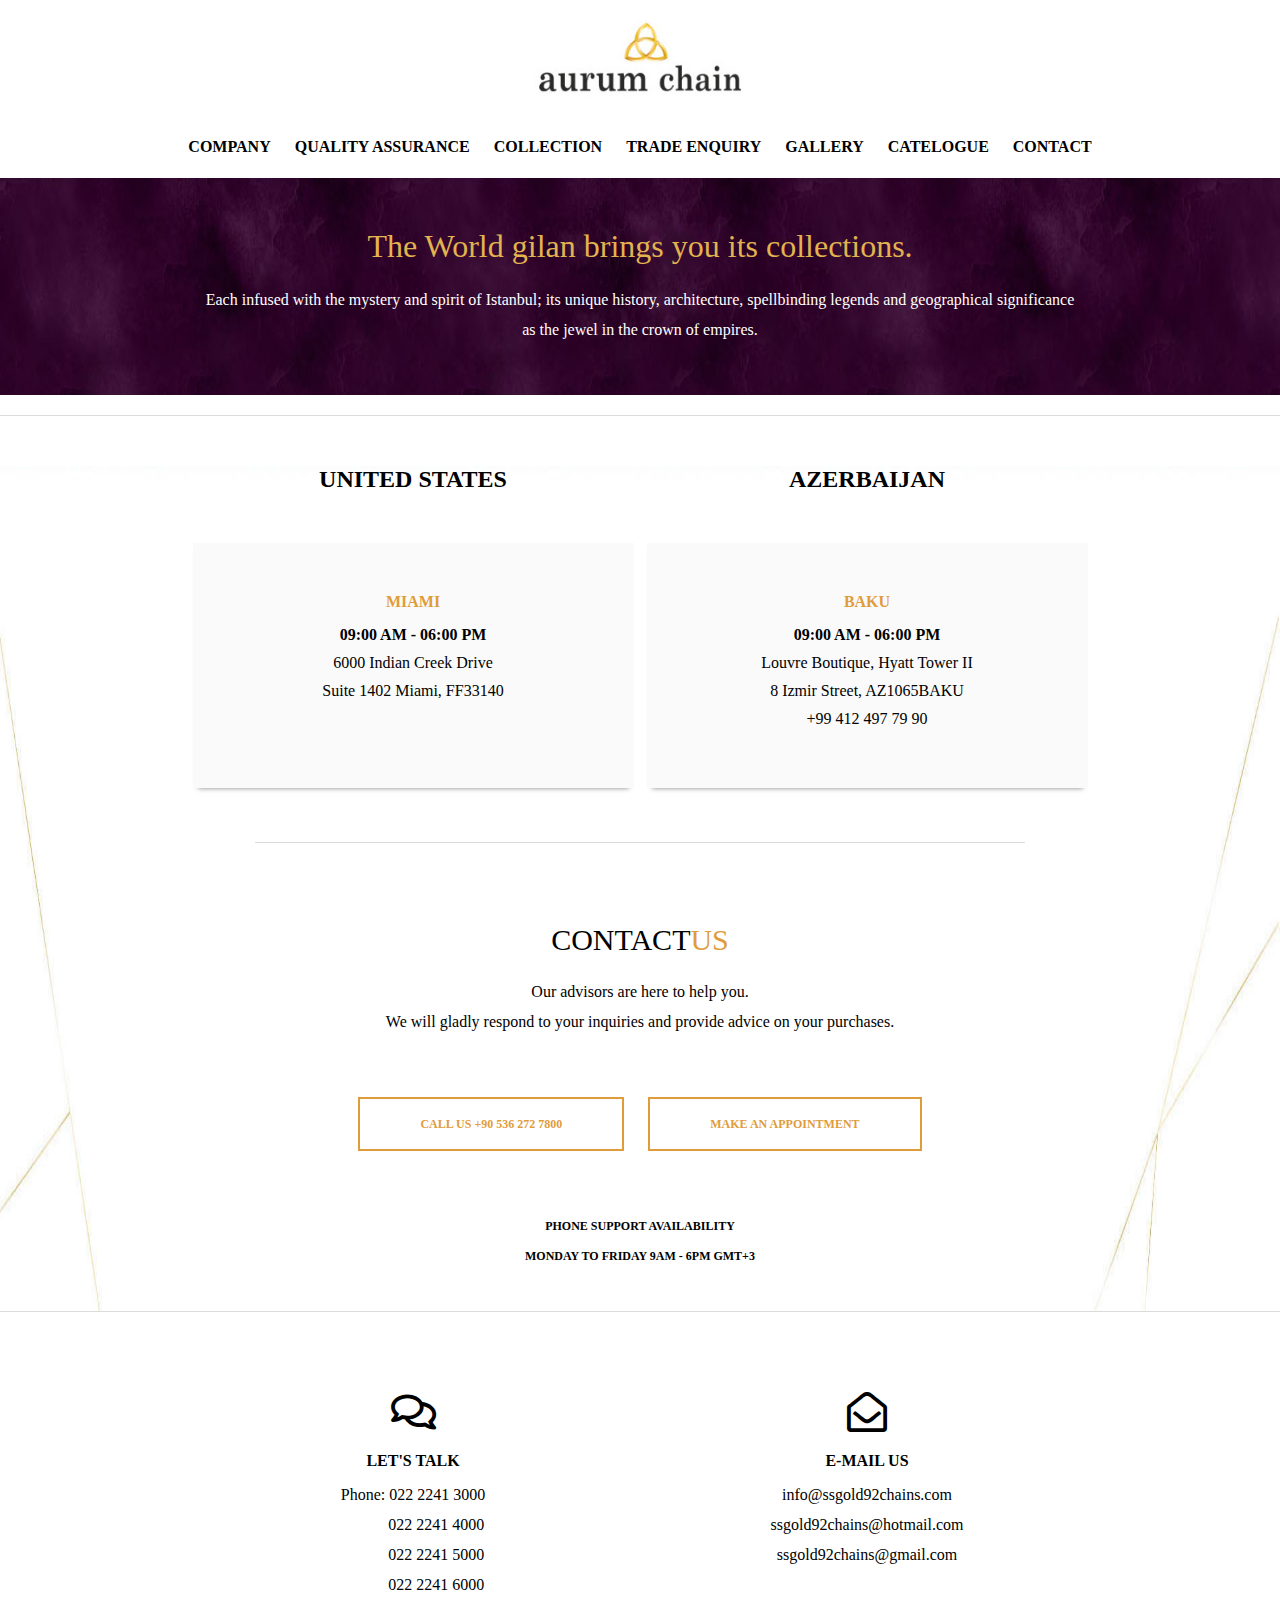
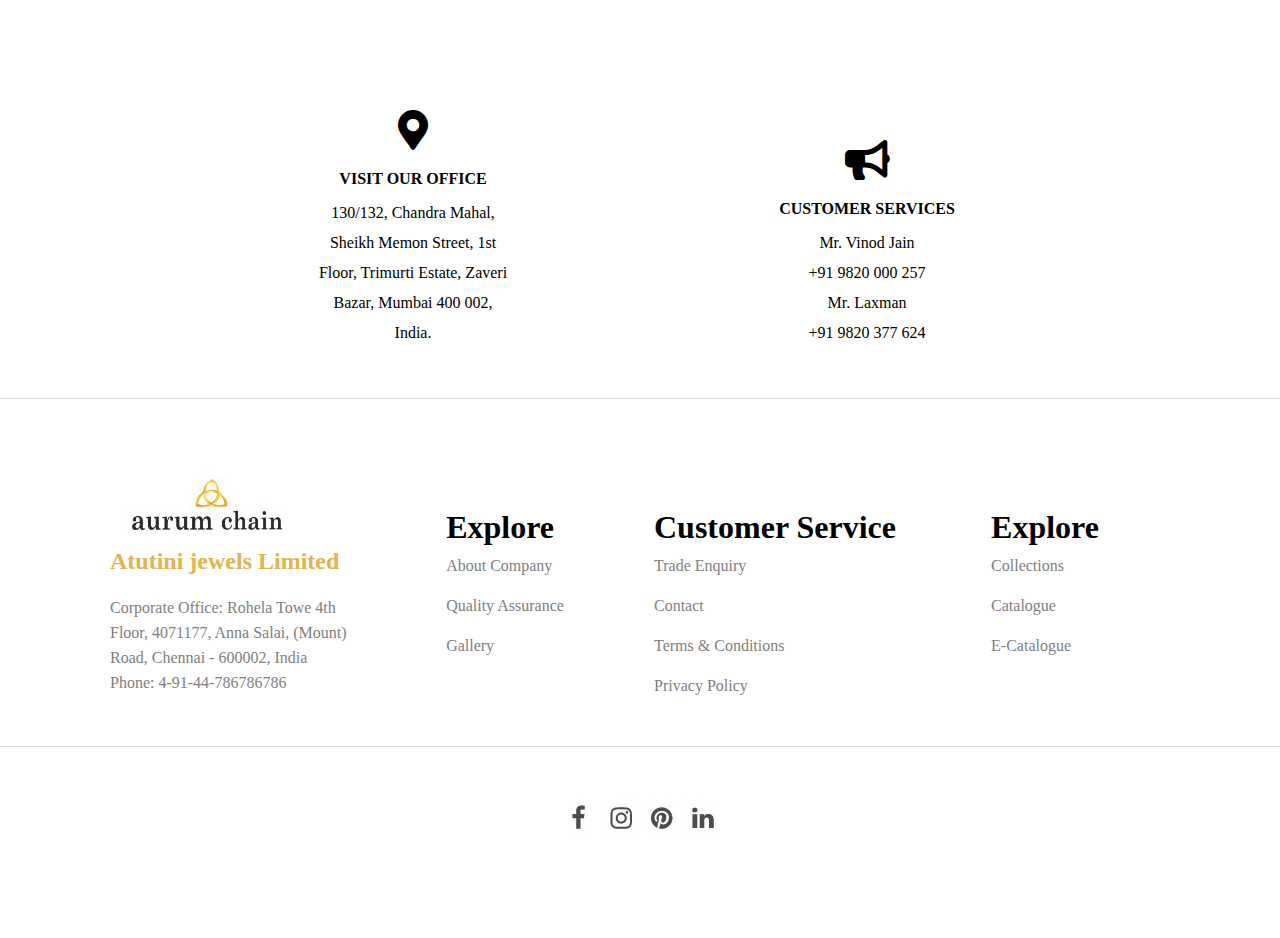
<file: html/contactref.html>
<!DOCTYPE html>
<html lang="en">
<head>
    <meta charset="UTF-8">
    <title>Project</title>
    <link rel="stylesheet" href="https://cdnjs.cloudflare.com/ajax/libs/font-awesome/5.15.3/css/all.min.css">
    <link rel="stylesheet" href="../css/contactref.css">
</head>
<body>
   <!--Header Part Start-->
   <section>
       <div class="logo">
           <a href="../index.html">
               <img src="../img/logo-top.jpg" alt="">
           </a>
       </div>
   </section>
   
   <section >
       <nav id="main_menu">
           <div class="inner_menu">
                <ul>
                    <li><a href="companyref.html">COMPANY</a></li>
                    <li><a href="qualityassref.html">QUALITY ASSURANCE</a></li>
                    <li><a href="collectionref.html">COLLECTION</a></li>
                    <li><a href="tradeenqref.html">TRADE ENQUIRY</a></li>
                    <li><a href="gallerymediaref.html">GALLERY</a></li>
                    <li><a href="catalogueref.html">CATELOGUE</a></li>
                    <li><a href="contactref.html">CONTACT</a></li>
                </ul>
            </div>
       </nav>
   </section>
   <!--Header Part End-->
 
   <!--Body Part Start-->
   <section>
       <div class="body_img body_img01">
           <div class="container">
               <h1>The World gilan brings you its collections.</h1>
               <p>Each infused with the mystery and spirit of Istanbul; its unique history, architecture, spellbinding legends and geographical significance as the jewel in the crown of empires.</p>
           </div>
       </div>
       <hr>
   </section>
   <!--Body Part End-->
   
   <!--Contact Section Start-->
   <section>
       <div class="contact_back">
           <div class="container contact_main">
               <div class="contact_one">
                   <h2>UNITED STATES</h2>
                   <div class="contact_info">
                    <h3>MIAMI</h3>
                   <p class="time">09:00 AM - 06:00 PM</p>
                   <p class="address">6000 Indian Creek Drive</p>
                   <p>Suite 1402 Miami, FF33140</p>
                   <p class="empty_space">Empty Space</p>
                   </div>
               </div>
               <div class="contact_one">
                  <h2>AZERBAIJAN</h2>
                   <div class="contact_info">
                    <h3>BAKU</h3>
                   <p class="time">09:00 AM - 06:00 PM</p>
                   <p class="address">Louvre Boutique, Hyatt Tower II</p>
                   <p>8 Izmir Street, AZ1065BAKU</p>
                   <p>+99 412 497 79 90</p>
                   </div>
               </div>
               <hr Class="contact_hr">
           </div>
           <div class="container contact_two">
               <h2>CONTACT<span style="color: #E09C3B;">US</span></h2>
               <div class="contact_info_two">
                   <p>Our advisors are here to help you.</p>
                   <p>We will gladly respond to your inquiries and provide advice on your purchases.</p>
                   <div class="button">
                       <a href="tel:#">CALL US +90 536 272 7800</a>
                       <a href="#">MAKE AN APPOINTMENT</a>
                   </div>
                   <div class="p_uppercase_text">
                       <p>phone support availability</p>
                       <p>monday to friday 9am - 6pm gmt+3</p>
                   </div>
               </div>
           </div>
       </div>
       <hr class="contact_hr2">
       <div class="container contact_three">
           <div class="contact_div_one">
               <i class="far fa-comments"></i>
               <h2>LET'S TALK</h2>
               <p>Phone: 022 2241 3000 <br>
                   <span style="color: transparent">Empty </span>022 2241 4000 <br>
                 <span style="color: transparent">Empty </span>022 2241 5000 <br>
                 <span style="color: transparent">Empty </span>022 2241 6000</p>
           </div>
           <div class="contact_div_one">
               <i class="far fa-envelope-open"></i>
               <h2>E-MAIL US</h2>
               <p>info@ssgold92chains.com <br>
                  ssgold92chains@hotmail.com<br>
                  ssgold92chains@gmail.com <br>
                  <span style="color: transparent">Empty Space</span></p>
           </div>
       </div>
       <div class="container contact_three">
           <div class="contact_div_one">
               <i class="fas fa-map-marker-alt"></i>
               <h2>VISIT OUR OFFICE</h2>
               <p>130/132, Chandra Mahal, <br>
                   Sheikh Memon Street, 1st <br>
                   Floor, Trimurti Estate, Zaveri <br>
                   Bazar, Mumbai 400 002, <br>
                   India.</p>
           </div>
           <div class="contact_div_one">
               <i class="fas fa-bullhorn"></i>
               <h2>CUSTOMER SERVICES</h2>
               <p>Mr. Vinod Jain <br>
                   +91 9820 000 257 <br>
                   Mr. Laxman <br>
                   +91 9820 377 624</p>
           </div>
       </div>
   </section>
   <!--Contact Section End-->
 
   <!--Footer Section Start-->
   <section>
      <hr>
       <div class="footer_main">
           <div class="footer_mid container">
               <div class="footer_one">
                   <div class="footer_one_main">
                       <a href="../index.html"><img src="../img/logo.jpg" alt=""></a>
                   <h2>Atutini jewels Limited</h2>
                   <p>Corporate Office: Rohela Towe 4th Floor, 4071177, Anna Salai, (Mount) Road, Chennai - 600002, India <br> Phone: 4-91-44-786786786</p>
                   </div>
               </div>
               <div class="footer_one">
                   <div class="footer_one_mid">
                    <h1>Explore</h1>
                   <a href="">About Company</a>
                   <a href="">Quality Assurance</a>
                   <a href="">Gallery</a>
                   </div>
               </div>
               <div class="footer_one">
                   <div class="footer_one_mid">
                    <h1>Customer Service</h1>
                   <a href="">Trade Enquiry</a>
                   <a href="">Contact</a>
                   <a href="">Terms & Conditions</a>
                   <a href="">Privacy Policy</a>
                   </div>
               </div>
               <div class="footer_one">
                   <div class="footer_one_mid">
                    <h1>Explore</h1>
                   <a href="">Collections</a>
                   <a href="">Catalogue</a>
                   <a href="">E-Catalogue</a>
                   </div>
               </div>
           </div>
       </div>
       <hr>
   </section>
   <!--Footer Section End-->
   
   <!--Social Link Section Start-->
       <section>
           <div class="social_link_div">
               <ul>
                   <li><a href="#"><img src="../img/facebook-icon.jpg" alt=""></a></li>
                   <li><a href="#"><img src="../img/instagram-icon.jpg" alt=""></a></li>
                   <li><a href="#"><img src="../img/pinterest-icon.jpg" alt=""></a></li>
                   <li><a href="#"><img src="../img/linkedin-icon.jpg" alt=""></a></li>
               </ul>
           </div>
       </section>
   <!--Social Link Section -->
   
   
   
   
   
   
    
</body>
</html>
</file>
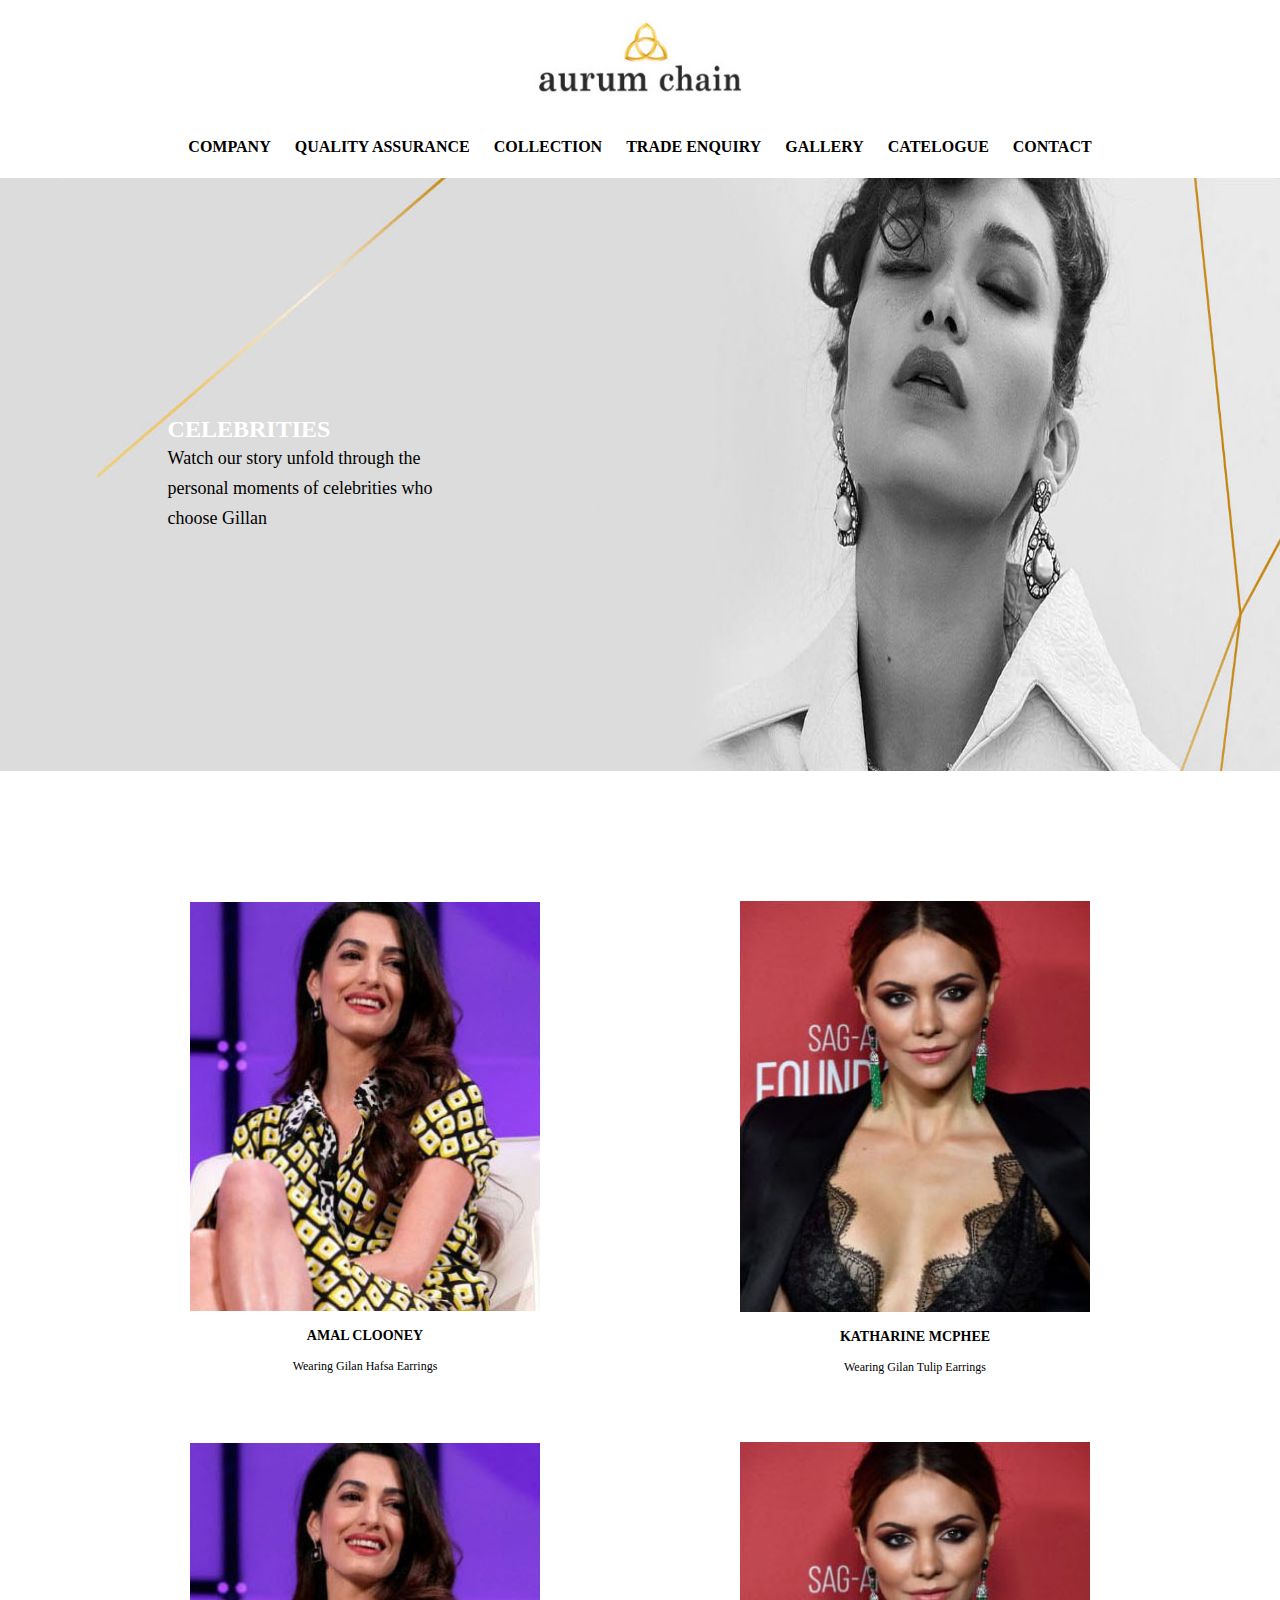
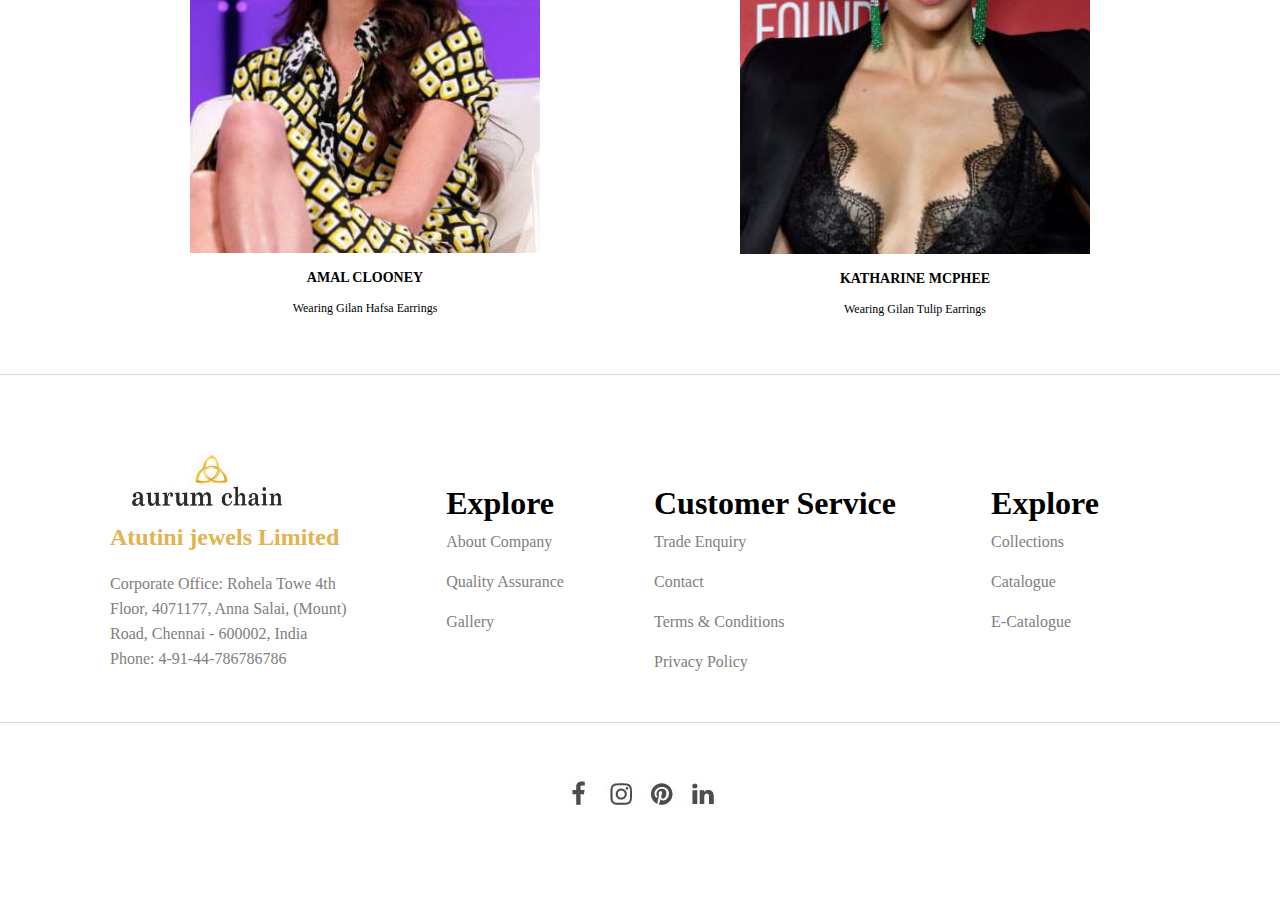
<file: html/gallerymediaref.html>
<!DOCTYPE html>
<html lang="en">
<head>
    <meta charset="UTF-8">
    <title>Project</title>
    <link rel="stylesheet" href="https://cdnjs.cloudflare.com/ajax/libs/font-awesome/5.15.3/css/all.min.css">
    <link rel="stylesheet" href="../css/gallerymediaref.css">
</head>
<body>
   <!--Header Part Start-->
   <section>
       <div class="logo">
           <a href="../index.html">
               <img src="../img/logo-top.jpg" alt="">
           </a>
       </div>
   </section>
   
   <section >
       <nav id="main_menu">
           <div class="inner_menu">
                <ul>
                    <li><a href="companyref.html">COMPANY</a></li>
                    <li><a href="qualityassref.html">QUALITY ASSURANCE</a></li>
                    <li><a href="collectionref.html">COLLECTION</a></li>
                    <li><a href="tradeenqref.html">TRADE ENQUIRY</a></li>
                    <li><a href="gallerymediaref.html">GALLERY</a></li>
                    <li><a href="catalogueref.html">CATELOGUE</a></li>
                    <li><a href="contactref.html">CONTACT</a></li>
                </ul>
            </div>
       </nav>
   </section>
   <!--Header Part End-->
   
   <!--Body Part Start-->
   <section>
       <div class="body_img">
           <div class="body_background">
               <div class="body_back_left">
                   <div class="text_div01 text_div">
                       <h2>CELEBRITIES</h2>
                       <p>Watch our story unfold through the personal moments of celebrities who choose Gillan</p>
                   </div>
               </div>
               <div class="body_back_right">
               </div>
                <div class="text_div02 text_div">
                    <h2>CELEBRITIES</h2>
                    <p>Watch our story unfold through the personal moments of celebrities who choose Gillan</p>
                </div>
           </div>
       </div>
   </section>
   <!--Body Part End-->
   
   <!--Card Section Start-->
   <section>
       <div class="card_main">
           <div class="card_mid container">
               <div class="card_one">
                   <img src="../img/body-card01.jpg" alt="">
                   <h3>AMAL CLOONEY</h3>
                   <p>Wearing Gilan Hafsa Earrings</p>
               </div>
               <div class="card_one">
                   <img src="../img/body-card02.jpg" alt="">
                   <h3>KATHARINE MCPHEE</h3>
                   <p>Wearing Gilan Tulip Earrings</p>
               </div>
           </div>
           <div class="card_mid container">
               <div class="card_one">
                   <img src="../img/body-card01.jpg" alt="">
                   <h3>AMAL CLOONEY</h3>
                   <p>Wearing Gilan Hafsa Earrings</p>
               </div>
               <div class="card_one">
                   <img src="../img/body-card02.jpg" alt="">
                   <h3>KATHARINE MCPHEE</h3>
                   <p>Wearing Gilan Tulip Earrings</p>
               </div>
           </div>
       </div>
   </section>
   <!--Card Section End-->
   
   <!--Footer Section Start-->
   <section>
      <hr>
       <div class="footer_main">
           <div class="footer_mid container">
               <div class="footer_one">
                   <div class="footer_one_main">
                       <a href="../index.html"><img src="../img/logo.jpg" alt=""></a>
                   <h2>Atutini jewels Limited</h2>
                   <p>Corporate Office: Rohela Towe 4th Floor, 4071177, Anna Salai, (Mount) Road, Chennai - 600002, India <br> Phone: 4-91-44-786786786</p>
                   </div>
               </div>
               <div class="footer_one">
                   <div class="footer_one_mid">
                    <h1>Explore</h1>
                   <a href="">About Company</a>
                   <a href="">Quality Assurance</a>
                   <a href="">Gallery</a>
                   </div>
               </div>
               <div class="footer_one">
                   <div class="footer_one_mid">
                    <h1>Customer Service</h1>
                   <a href="">Trade Enquiry</a>
                   <a href="">Contact</a>
                   <a href="">Terms & Conditions</a>
                   <a href="">Privacy Policy</a>
                   </div>
               </div>
               <div class="footer_one">
                   <div class="footer_one_mid">
                    <h1>Explore</h1>
                   <a href="">Collections</a>
                   <a href="">Catalogue</a>
                   <a href="">E-Catalogue</a>
                   </div>
               </div>
           </div>
       </div>
       <hr>
   </section>
   <!--Footer Section End-->
   
   <!--Social Link Section Start-->
       <section>
           <div class="social_link_div">
               <ul>
                   <li><a href="#"><img src="../img/facebook-icon.jpg" alt=""></a></li>
                   <li><a href="#"><img src="../img/instagram-icon.jpg" alt=""></a></li>
                   <li><a href="#"><img src="../img/pinterest-icon.jpg" alt=""></a></li>
                   <li><a href="#"><img src="../img/linkedin-icon.jpg" alt=""></a></li>
               </ul>
           </div>
       </section>
   <!--Social Link Section -->
   
   
   
   
   
   
    
</body>
</html>
</file>
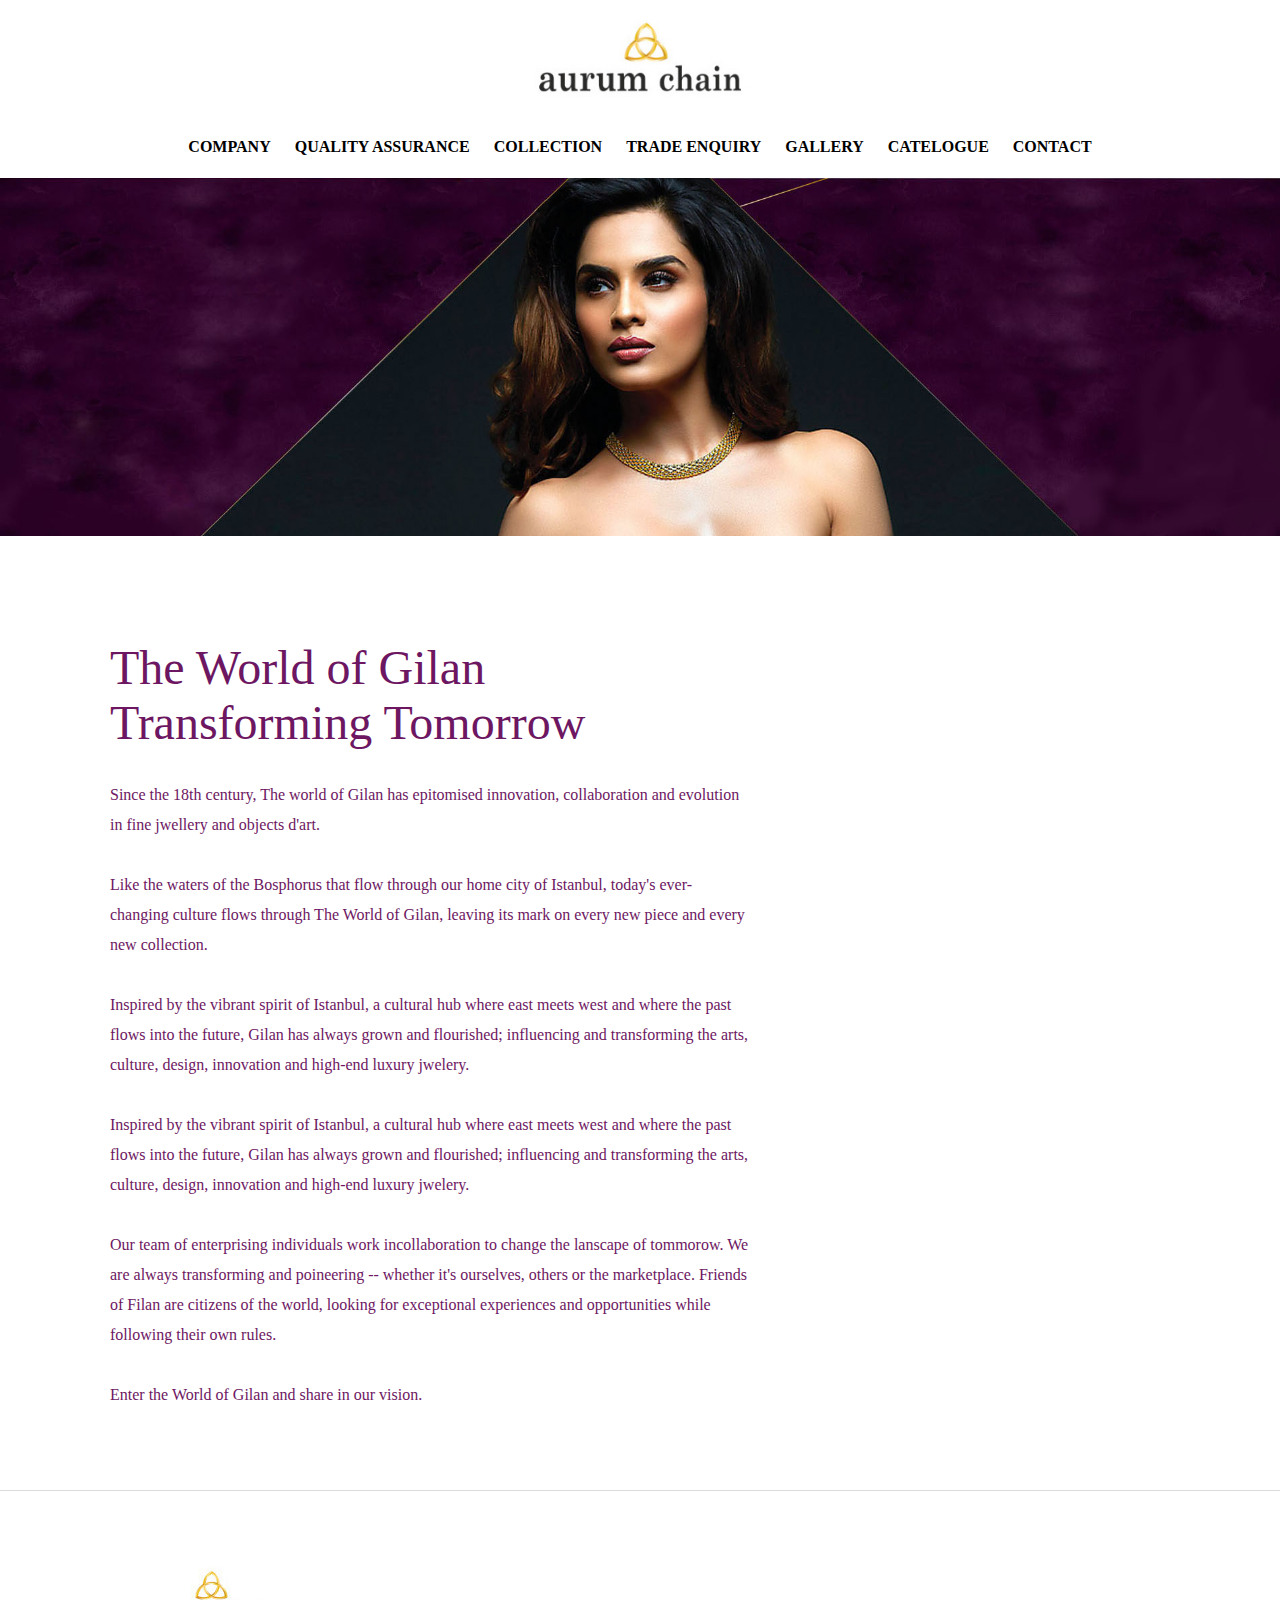
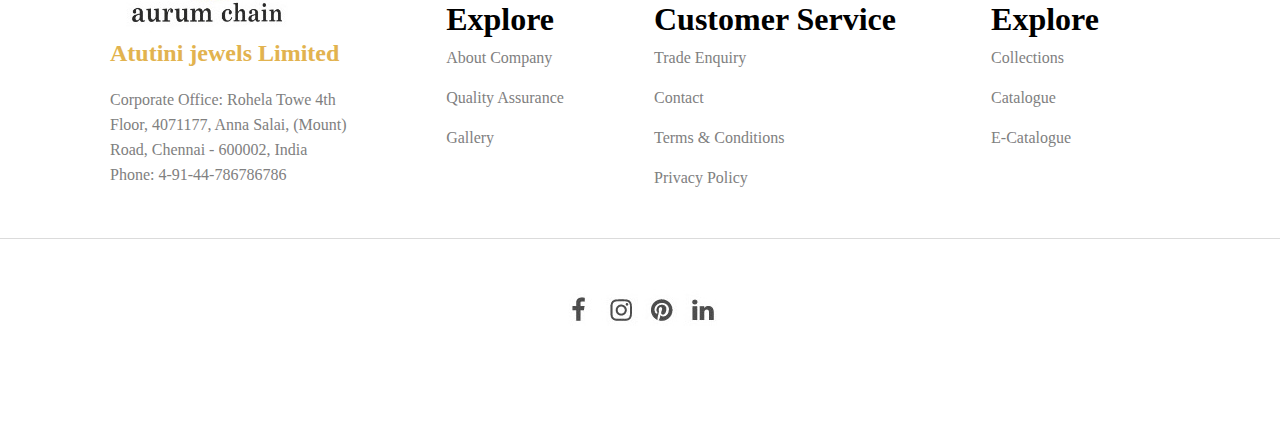
<file: html/qualityassref.html>
<!DOCTYPE html>
<html lang="en">
<head>
    <meta charset="UTF-8">
    <title>Project</title>
    <link rel="stylesheet" href="../css/qualityassref.css">
</head>
<body>
   <!--Header Part Start-->
   <section>
       <div class="logo">
           <a href="../index.html">
               <img src="../img/logo-top.jpg" alt="">
           </a>
       </div>
   </section>
   
   <section >
       <nav id="main_menu">
           <div class="inner_menu">
                <ul>
                    <li><a href="companyref.html">COMPANY</a></li>
                    <li><a href="qualityassref.html">QUALITY ASSURANCE</a></li>
                    <li><a href="collectionref.html">COLLECTION</a></li>
                    <li><a href="tradeenqref.html">TRADE ENQUIRY</a></li>
                    <li><a href="gallerymediaref.html">GALLERY</a></li>
                    <li><a href="catalogueref.html">CATELOGUE</a></li>
                    <li><a href="contactref.html">CONTACT</a></li>
                </ul>
            </div>
       </nav>
   </section>
   <!--Header Part End-->
   
   <!--Body Part Start-->
   <section>
       <div class="body_img">
           <img src="../img/body-image04.jpg" alt="">
       </div>
   </section>
   <!--Body Part End-->
   
   <!--Discover Div Start-->
   <section>
       <div class="discover">
           <div class="container">
               <div class="discover_mid">
                   <div class="dummy_text">
                       <h1>The World of Gilan Transforming Tomorrow</h1>
                       <p>Since the 18th century, The world of Gilan has epitomised innovation, collaboration and evolution in fine jwellery and objects d'art.</p>
                       <p>Like the waters of the Bosphorus that flow through our home city of Istanbul, today's ever-changing culture flows through The World of Gilan, leaving its mark on every new piece and every new collection.</p>
                       <p>Inspired by the vibrant spirit of Istanbul, a cultural hub where east meets west and where the past flows into the future, Gilan has always grown and flourished; influencing and transforming the arts, culture, design, innovation and high-end luxury jwelery.</p>
                       <p>Inspired by the vibrant spirit of Istanbul, a cultural hub where east meets west and where the past flows into the future, Gilan has always grown and flourished; influencing and transforming the arts, culture, design, innovation and high-end luxury jwelery.</p>
                       <p>Our team of enterprising individuals work incollaboration to change the lanscape of tommorow. We are always transforming and poineering -- whether it's ourselves, others or the marketplace. Friends of Filan are citizens of the world, looking for exceptional experiences and opportunities while following their own rules.</p>
                       <p>Enter the World of Gilan and share in our vision.</p>
                   </div>
               </div>
           </div>
       </div>
   </section>
   <!--Discover Div Start-->
   
   
   
   
   
 
   <!--Footer Section Start-->
   <section>
      <hr>
       <div class="footer_main">
           <div class="footer_mid container">
               <div class="footer_one">
                   <div class="footer_one_main">
                       <a href="../index.html"><img src="../img/logo.jpg" alt=""></a>
                   <h2>Atutini jewels Limited</h2>
                   <p>Corporate Office: Rohela Towe 4th Floor, 4071177, Anna Salai, (Mount) Road, Chennai - 600002, India <br> Phone: 4-91-44-786786786</p>
                   </div>
               </div>
               <div class="footer_one">
                   <div class="footer_one_mid">
                    <h1>Explore</h1>
                   <a href="">About Company</a>
                   <a href="">Quality Assurance</a>
                   <a href="">Gallery</a>
                   </div>
               </div>
               <div class="footer_one">
                   <div class="footer_one_mid">
                    <h1>Customer Service</h1>
                   <a href="">Trade Enquiry</a>
                   <a href="">Contact</a>
                   <a href="">Terms & Conditions</a>
                   <a href="">Privacy Policy</a>
                   </div>
               </div>
               <div class="footer_one">
                   <div class="footer_one_mid">
                    <h1>Explore</h1>
                   <a href="">Collections</a>
                   <a href="">Catalogue</a>
                   <a href="">E-Catalogue</a>
                   </div>
               </div>
           </div>
       </div>
       <hr>
   </section>
   <!--Footer Section End-->
   
   <!--Social Link Section Start-->
       <section>
           <div class="social_link_div">
               <ul>
                   <li><a href="#"><img src="../img/facebook-icon.jpg" alt=""></a></li>
                   <li><a href="#"><img src="../img/instagram-icon.jpg" alt=""></a></li>
                   <li><a href="#"><img src="../img/pinterest-icon.jpg" alt=""></a></li>
                   <li><a href="#"><img src="../img/linkedin-icon.jpg" alt=""></a></li>
               </ul>
           </div>
       </section>
   <!--Social Link Section -->
   
   
   
   
   
   
    
</body>
</html>
</file>
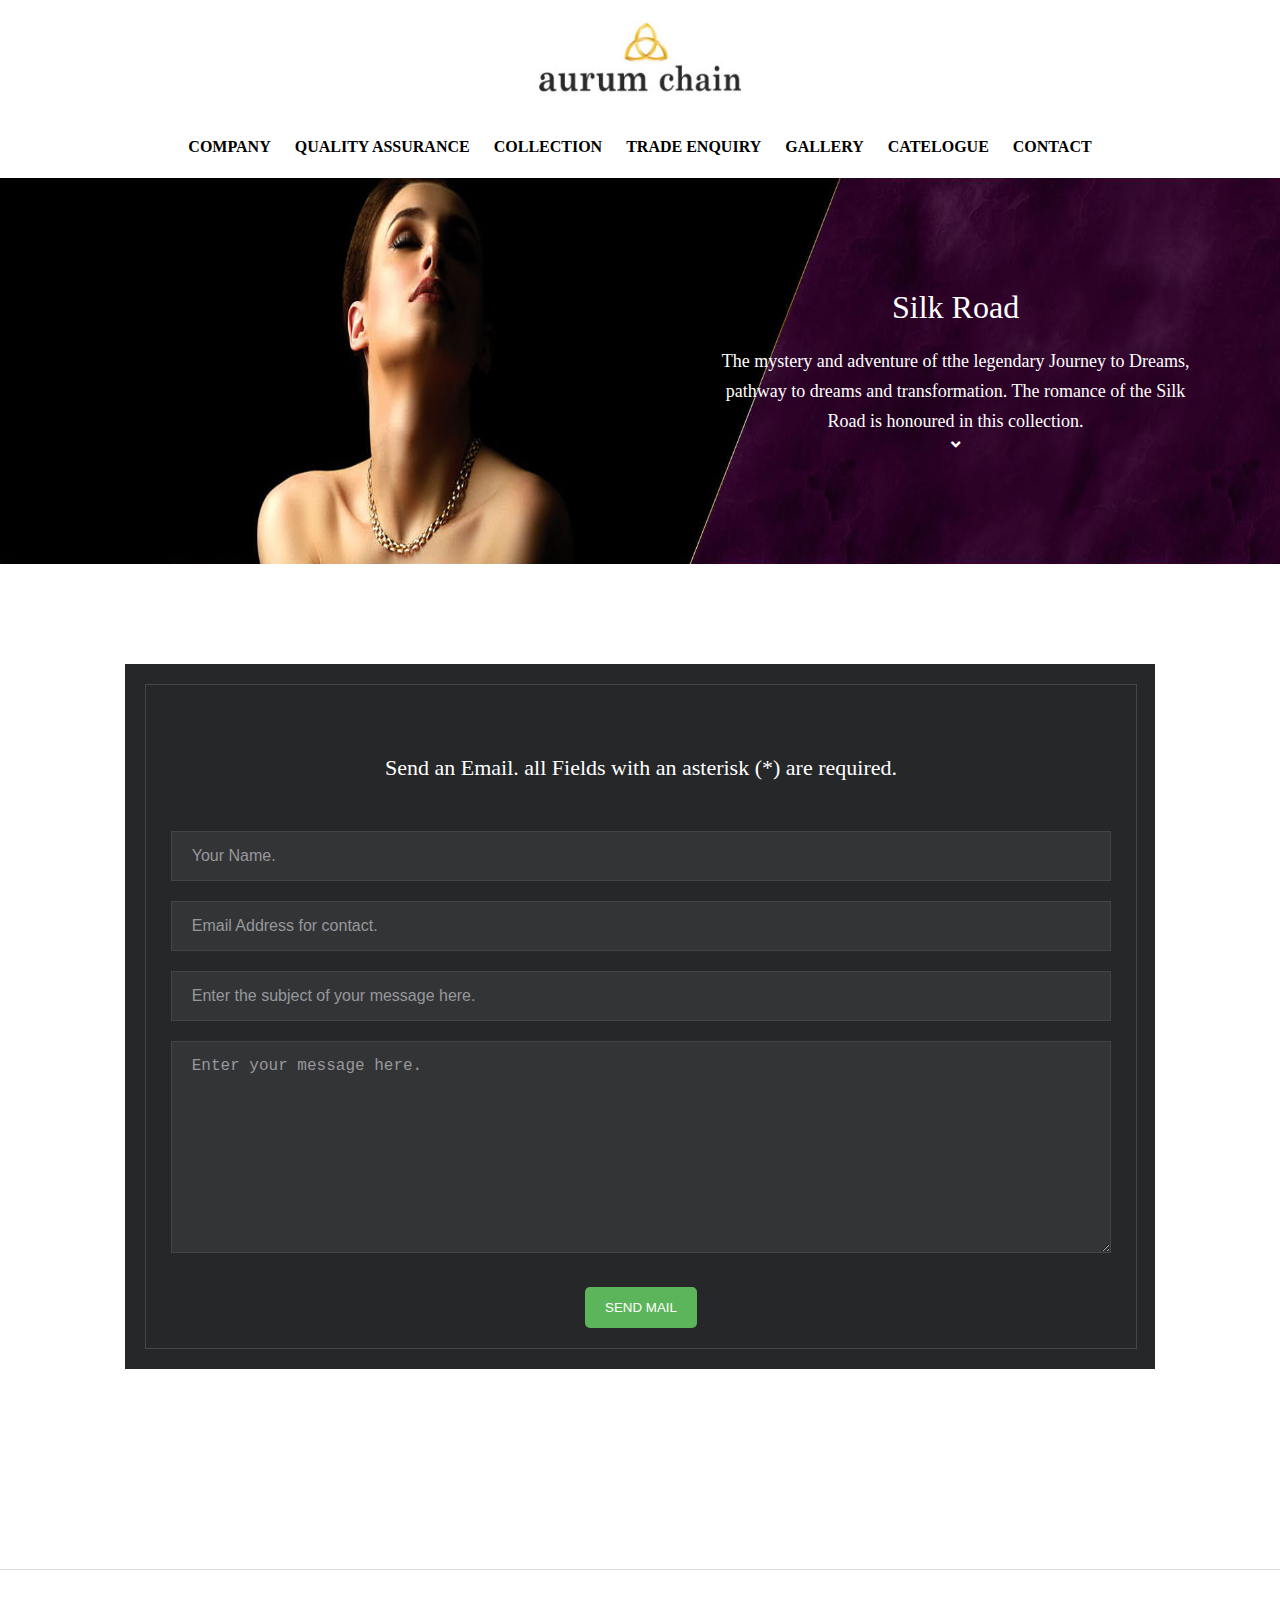
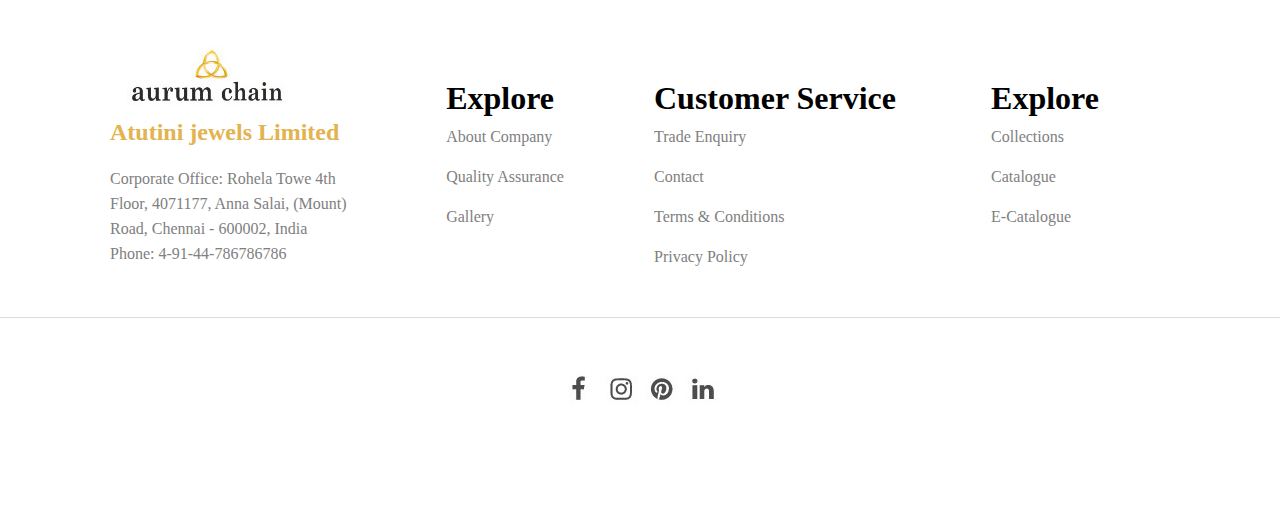
<file: html/tradeenqref.html>
<!DOCTYPE html>
<html lang="en">
<head>
    <meta charset="UTF-8">
    <title>Project</title>
    <link rel="stylesheet" href="https://cdnjs.cloudflare.com/ajax/libs/font-awesome/5.15.3/css/all.min.css">
    <link rel="stylesheet" href="../css/tradeenqref.css">
</head>
<body>
   <!--Header Part Start-->
   <section>
       <div class="logo">
           <a href="../index.html">
               <img src="../img/logo-top.jpg" alt="">
           </a>
       </div>
   </section>
   
   <section >
       <nav id="main_menu">
           <div class="inner_menu">
                <ul>
                    <li><a href="companyref.html">COMPANY</a></li>
                    <li><a href="qualityassref.html">QUALITY ASSURANCE</a></li>
                    <li><a href="collectionref.html">COLLECTION</a></li>
                    <li><a href="tradeenqref.html">TRADE ENQUIRY</a></li>
                    <li><a href="gallerymediaref.html">GALLERY</a></li>
                    <li><a href="catalogueref.html">CATELOGUE</a></li>
                    <li><a href="contactref.html">CONTACT</a></li>
                </ul>
            </div>
       </nav>
   </section>
   <!--Header Part End-->
   
   <!--Body Part Start-->
   <section>
       <div class="body_img">
           <div class="body_background">
               <div class="body_back_left"></div>
               <div class="body_back_right">
                   <div class="text_div">
                   <h1>Silk Road</h1>
                   <p>The mystery and adventure of tthe legendary Journey to Dreams, pathway to dreams and transformation. The romance of the Silk Road is honoured in this collection.</p>
                    <a href="#"><i class="fas fa-angle-down"></i></a>
                   </div>
               </div>
           </div>
       </div>
   </section>
   
   <section>
       <div class="container">
           <div class="text_area">
               <h1>Silk Road</h1>
                <p>The mystery and adventure of tthe legendary Journey to Dreams, pathway to dreams and transformation. The romance of the Silk Road is honoured in this collection. <br>
                    <a href="#"><i class="fas fa-angle-down"></i></a>
                </p>
                
           </div>
       </div>
   </section>
   <!--Body Part End-->
   
   <!--Contact Form Section-->
   <section id="contact_form">
       <div class="container">
           <div class="contact_form">
               <div class="contact_mid">
               <form action="">
                   <p>Send an Email. all Fields with an asterisk <span>(*)</span> are required.</p>
                   <input type="text" placeholder="Your Name.">
                   <input type="email" placeholder="Email Address for contact.">
                   <input type="text" placeholder="Enter the subject of your message here.">
                   <textarea name="textarea" id="textarea" cols="30" rows="10" placeholder="Enter your message here."></textarea>
                   <button type="submit">SEND MAIL</button>
               </form>
               </div>
           </div>
       </div>
   </section>
   <!--Contact Form End-->
   
   <!--Footer Section Start-->
   <section>
      <hr>
       <div class="footer_main">
           <div class="footer_mid container">
               <div class="footer_one">
                   <div class="footer_one_main">
                       <a href="../index.html"><img src="../img/logo.jpg" alt=""></a>
                   <h2>Atutini jewels Limited</h2>
                   <p>Corporate Office: Rohela Towe 4th Floor, 4071177, Anna Salai, (Mount) Road, Chennai - 600002, India <br> Phone: 4-91-44-786786786</p>
                   </div>
               </div>
               <div class="footer_one">
                   <div class="footer_one_mid">
                    <h1>Explore</h1>
                   <a href="">About Company</a>
                   <a href="">Quality Assurance</a>
                   <a href="">Gallery</a>
                   </div>
               </div>
               <div class="footer_one">
                   <div class="footer_one_mid">
                    <h1>Customer Service</h1>
                   <a href="">Trade Enquiry</a>
                   <a href="">Contact</a>
                   <a href="">Terms & Conditions</a>
                   <a href="">Privacy Policy</a>
                   </div>
               </div>
               <div class="footer_one">
                   <div class="footer_one_mid">
                    <h1>Explore</h1>
                   <a href="">Collections</a>
                   <a href="">Catalogue</a>
                   <a href="">E-Catalogue</a>
                   </div>
               </div>
           </div>
       </div>
       <hr>
   </section>
   <!--Footer Section End-->
   
   <!--Social Link Section Start-->
       <section>
           <div class="social_link_div">
               <ul>
                   <li><a href="#"><img src="../img/facebook-icon.jpg" alt=""></a></li>
                   <li><a href="#"><img src="../img/instagram-icon.jpg" alt=""></a></li>
                   <li><a href="#"><img src="../img/pinterest-icon.jpg" alt=""></a></li>
                   <li><a href="#"><img src="../img/linkedin-icon.jpg" alt=""></a></li>
               </ul>
           </div>
       </section>
   <!--Social Link Section -->
   
   
   
   
   
   
    
</body>
</html>
</file>
<file: css/style.css>
/*===============================
Common Css Start
================================*/

* {
    margin: 0px;
    padding: 0px;
}
body {
    overflow-x: hidden;
    overflow-y: auto;
}

ul,ol {
    list-style: 
}

a {
    text-decoration: none;
}

.container {
    max-width: 1100px;
    width: 100%;
    margin: auto;
}

hr {
    border: none;
    background: #DBDBDB;
    height: 1px;
    margin-bottom: 50px;
    margin-top: 20px;
}

/*===============================
Header Part Css Start
================================*/

.logo img {
    max-width: 310px;
    width: 250px;
    margin: auto;
    display: block;
}

/*===============================
Main Menu Css Start
================================*/
#main_menu {
    width: 100%;
    clear: both;
}

.inner_menu {
    background: #ffffff;
    position: relative;
    min-height: 30px;
    padding: 15px 0px;
    border-radius: 5px;
    z-index: 1;
}

.inner_menu ul {
    margin: 0;
    padding: 0;
    list-style:none;
    text-align: center;
}

.inner_menu ul li {
    display: inline-block;
    margin: 0 5px;
    position: relative;
}

#main_menu ul li a {
    color: #000000;
    display: block;
    padding: 5px;
    font-weight: bold;
}

#main_menu ul li:hover a {
    color: #E2B34F;
}

/*===============================
Body Part Css Start
================================*/
.body_img{
    width: 100%;
    height: auto;
}

.body_img img {
    width: 100%;
    min-height: 250px;
}

/*===============================
Collection Part Css Start
================================*/
.collections {
	text-align: center;
    line-height: 40px;
}

.collections h1 {
    margin-top: 60px;
}

.collections p {
    margin-bottom: 30px;
    color: #E2B34F;
}

.collections_img {
    text-align: center;
}

.collection_div {
    height: 292px;
    max-width: 520px;
    width: 100%;
    height: 100ppx;
    margin: auto;
    margin: 10px;
    display: inline-block;
    text-align: left;
    overflow: hidden;
}

.collection_div h1 {
    color: #E2B34F;
    font-weight: normal;
    margin: 30px 30px 20px 30px;
}

.collection_div p {
    color: #fff;
    font-weight: normal;
    margin: 0px 0px 20px 30px;
    width: 50%;
    line-height: 25px;
}

.collection_div h2 {
    color: #E2B34F;
    font-weight: normal;
    margin: 0px 0px 0px 30px;
}

.collections_img .collection_img01 {
    background: url(../img/product-image02.jpg);
    background-size: 100% 100%;
}

.collections_img .collection_img02 {
    background: url(../img/product-image01.jpg);
    background-size: 100% 100%;
}

.collections_img img {
    text-align: center;
    display: inline-block;
    
    margin: 0px 5px;
    margin-bottom: 40px;
}


/*===============================
Body Text Part Css Start
================================*/
.body_text {
    background: url(../img/body-image02.jpg);
    background-size: 100% 100%;
    height: 520px;
    
}

.body_text_section {
    max-width: 550px;
    padding: 30px;
}

.body_text_section h1 {
    font-size: 40px;
    font-weight: normal;
    margin: 30px 0px;
    color: #8C8381;
}

.body_text_section p {
    color: #8C8381;
    line-height: 30px;
}

.body_text_section h2 {
    color: #8C8381;
    line-height: 30px;
    margin-top: 30px;
    color: #E2B34F;
}

/*===================================
Body Text Part Two End
====================================*/
.body_text_two {
    text-align: center;
    margin-top: 40px;
}

.body_text_mid {
    max-width: 500px;
    width: 100%;
    margin: auto;
}

.body_text_two h1 {
    display: inline-block;
    font-weight: normal;
}

.body_text_two h1 p {
    float: left;
}

.body_text_two h1 .big {
    font-size: 40px;
    color: #8C8381;
}

.body_text_two h1 .small {
    margin-top: 16px;
    color: #E2B34F;
}

.body_text_two .dummy_text {
    margin-top: 16px;
    color: #000000;
    line-height: 25px;
}

.body_text_two a {
    margin-top: 30px;
    display: block;
    color: #A18242;
    margin-bottom: 30px;
}

/*===================================
Card Section Css Part
====================================*/
.card_mid {
    display: flex;
    flex-wrap: wrap;
    justify-content: center;
}

.card_main .card_mid .card {
    height: 330px;
    width: 330px;
    display: inline-block;
    margin: 10px;
}

.card_main .card_mid .card img {
    height: 100%;
    width: 100%;
}

.button_div {
    text-align: center;
    margin-top: 40px;
    margin-bottom: 80px;
}

.card_main .button_div a {
    padding: 10px 30px;
    background: #A18242;
    color: #fff;
}

.card_main .button_div:hover a {
    background: #fff;
    color: #E2B34F;
}

/*===================================
Client Section Css Part
====================================*/
.client_section {
	text-align: center;
}

.client_section p {
    margin-top: 60px;
    margin-bottom: 60px;
    color: gray;
}

.company_logo {
    display: flex;
    flex-wrap: wrap;
    justify-content: center;
}

.client_section .logo_one {
    display:inline-block;
    margin: 10px;
}

.client_section_two p {
    margin-bottom: 20px;
}

/*===================================
Footer Section Css Part
====================================*/
.footer_mmain {
    text-align: center;
}

.footer_mid {
    display: flex;
    flex-wrap: wrap;
    justify-content: center;
}

.footer_one {
    max-width: 250px;
    width: 100%;
    margin: 20px 10px;
    display: inline-block;
    text-align: center;
}

.footer_one h2 {
    color: #E2B34F;
    margin-bottom: 20px;
}

.footer_one p {
    line-height: 25px;
    color: gray;
}

.footer_one_main {
	text-align: left;
}

.footer_one_mid {
	display: inline-block;
    text-align: left;
    margin-top: 40px;
}

.footer_one .footer_one_mid a {
    display: block;
    line-height: 40px;
    color: gray;
}

.footer_one .footer_one_mid a:hover {
    color: #E2B34F;
}

/*=========================================
Media Query Start Here
==========================================*/
.social_link_div ul {
    text-align: center;
    padding-bottom: 100px;
}

.social_link_div ul li {
    display: inline-block;
}

.social_link_div ul li a {
    
}











/*=========================================
Media Query Start Here
==========================================*/
/* Extra small devices (phones, 600px and down) */
@media only screen and (max-width: 600px) {
    .collection_div {
        margin: 20px 0px;
    }
    
    .body_text {
        background-size: cover;
        background-repeat: no-repeat;
        background-position: right;
        height: auto;
    }
    
    .dummy_text {
        padding: 0px 20px;
    }
    
    .footer_one {
        text-align: left;
    }
}
</file>
<file: css/catalogueref.css>
/*===============================
Common Css Start
================================*/

* {
    margin: 0px;
    padding: 0px;
}
body {
    overflow-x: hidden;
    overflow-y: auto;
}

ul,ol {
    list-style: 
}

a {
    text-decoration: none;
}

.container {
    max-width: 1100px;
    width: 100%;
    margin: auto;
}

hr {
    border: none;
    background: #DBDBDB;
    height: 1px;
    margin-bottom: 50px;
    margin-top: 20px;
}

/*===============================
Header Part Css Start
================================*/

.logo img {
    max-width: 310px;
    width: 250px;
    margin: auto;
    display: block;
}

/*===============================
Main Menu Css Start
================================*/
#main_menu {
    width: 100%;
    clear: both;
}

.inner_menu {
    background: #ffffff;
    position: relative;
    min-height: 30px;
    padding: 15px 0px;
    border-radius: 5px;
    z-index: 1;
}

.inner_menu ul {
    margin: 0;
    padding: 0;
    list-style:none;
    text-align: center;
}

.inner_menu ul li {
    display: inline-block;
    margin: 0 5px;
    position: relative;
}

#main_menu ul li a {
    color: #000000;
    display: block;
    padding: 5px;
    font-weight: bold;
}

#main_menu ul li:hover a {
    color: #E2B34F;
}

/*===============================
Body Part Css Start
================================*/
.body_img{
    width: 100%;
    height: auto;
}

.body_img01 {
    background: url(../img/body-image05.jpg);
    background-repeat: no-repeat;
    background-size: 100% 100%;
    padding: 50px 0px;
    text-align: center;
    color: white;
}

.body_img01 h1 {
    margin-bottom: 20px;
    color: #E2B34F;
    font-weight: normal;
}

.body_img01 p {
    width: 80%;
    margin: auto;
    line-height: 30px;
}

/*===================================
Magazine Section Css Part
====================================*/
.text_area {
    width: 100%;
    text-align: center;
    line-height: 30px;
    margin-top: 50px;
}


.text_area h2 {
    font-weight: normal;
    margin-bottom: 20px;
}
.text_area p {
    width: 70%;
    margin: auto;
}

.magazine {
    width: 100%;
    background: #5588CA;
    display: inline-block;
    margin: auto;
    margin-top: 40px;
    margin-bottom: 40px;
    text-align: center;
}

.magazine img {
    display: inline-block;
    margin: auto;
    width: 80%;
    height: auto;
    margin: 100px 0px;
    box-shadow: 0px 10px 30px 0px #316192;
}

/*=========================================
Bespoke Start Here
==========================================*/
.bespoke_back {
    background: url(../img/body-image06.jpg);
    background-repeat: no-repeat;
    background-size: 100% 100%;
}

.bespoke_text {
	width: 80%;
    margin: auto;
    text-align: center;
    color: #000000;
    overflow: hidden;
}

.bespoke_text h2 {
    font-size: 16px;
    margin-top: 50px;
    margin-bottom: 20px;
}

.bespoke_text h3 {
    font-size: 24px;
    font-weight: normal;
    font-style: italic;
    color: #9E7D4A;
}

.bespoke_text p {
    margin: auto;
    line-height: 30px;
    margin: 30px 0px;
    padding: 0px 100px;
}

.pro_text {
	text-align: center;
    line-height: 30px;
}

.pro_text h2 {
	font-size: 18px;
    margin-bottom: 20px;
    margin-top: 30px;
}

.pro_text p {
    padding: 0px 20px;
}

.pro_text .button {
	margin-top: 100px;
    margin-bottom: 70px;
    border: none;
}

.pro_text .button a{
    display: block;
    border: none;
    padding: 10px 50px;
    font-size: 14px;
    color: white;
    background: #A08141;
    font-weight: bold;
}

.fa-chevron-right {
    margin-left: 10px;
    background: #866A3A;
    padding: 5px 7px;
    border-radius: 50%;
    color: white;
}

/*===================================
Footer Section Css Part
====================================*/
.footer_mmain {
    text-align: center;
}

.footer_mid {
    display: flex;
    flex-wrap: wrap;
    justify-content: center;
}

.footer_one {
    max-width: 250px;
    width: 100%;
    margin: 20px 10px;
    display: inline-block;
    text-align: center;
}

.footer_one h2 {
    color: #E2B34F;
    margin-bottom: 20px;
}

.footer_one p {
    line-height: 25px;
    color: gray;
}

.footer_one_main {
	text-align: left;
}

.footer_one_mid {
	display: inline-block;
    text-align: left;
    margin-top: 40px;
}

.footer_one .footer_one_mid a {
    display: block;
    line-height: 40px;
    color: gray;
}

.footer_one .footer_one_mid a:hover {
    color: #E2B34F;
}

/*=========================================
Media Query Start Here
==========================================*/
.social_link_div ul {
    text-align: center;
    padding-bottom: 100px;
}

.social_link_div ul li {
    display: inline-block;
}

.social_link_div ul li a {
    
}

/*=========================================
Media Query Start Here
==========================================*/
/* Extra small devices (phones, 600px and down) */
@media only screen and (max-width: 600px) {
    .magazine img {
        margin: 50px 0px;
    }
    
    .bespoke_text p {
    padding: 0px 20px;
    }
    
    .pro_text .button {
	margin-top: 30px;
    margin-bottom: 30px;
    }
    
    .footer_one {
        text-align: left;
    }
}
</file>
<file: css/collectionref.css>
/*===============================
Common Css Start
================================*/

* {
    margin: 0px;
    padding: 0px;
}
body {
    overflow-x: hidden;
    overflow-y: auto;
}

ul,ol {
    list-style: 
}

a {
    text-decoration: none;
}

.container {
    max-width: 1100px;
    width: 100%;
    margin: auto;
}

hr {
    border: none;
    background: #DBDBDB;
    height: 1px;
    margin-bottom: 50px;
    margin-top: 20px;
}

/*===============================
Header Part Css Start
================================*/

.logo img {
    max-width: 310px;
    width: 250px;
    margin: auto;
    display: block;
}

/*===============================
Main Menu Css Start
================================*/
#main_menu {
    width: 100%;
    clear: both;
}

.inner_menu {
    background: #ffffff;
    position: relative;
    min-height: 30px;
    padding: 15px 0px;
    border-radius: 5px;
    z-index: 1;
}

.inner_menu ul {
    margin: 0;
    padding: 0;
    list-style:none;
    text-align: center;
}

.inner_menu ul li {
    display: inline-block;
    margin: 0 5px;
    position: relative;
}

#main_menu ul li a {
    color: #000000;
    display: block;
    padding: 5px;
    font-weight: bold;
}

#main_menu ul li:hover a {
    color: #E2B34F;
}

/*===============================
Body Part Css Start
================================*/
.body_img{
    width: 100%;
    height: auto;
}

.body_img01 {
    background: url(../img/body-image05.jpg);
    background-repeat: no-repeat;
    background-size: 100% 100%;
    padding: 50px 0px;
    text-align: center;
    color: white;
}

.body_img01 h1 {
    margin-bottom: 20px;
    color: #E2B34F;
    font-weight: normal;
}

.body_img01 p {
    width: 80%;
    margin: auto;
    line-height: 30px;
}

.body_img02 {
    background: url(../img/body-image06.jpg);
    background-repeat: no-repeat;
    background-size: 100% 100%;
    margin-bottom: 50px;
}

.body_img img {
    width: 100%;
    min-height: 250px;
}


.collections_img {
    text-align: center;
    padding: 50px 0px;
}

.collection_div {
    height: 292px;
    max-width: 520px;
    width: 100%;
    height: 100ppx;
    margin: auto;
    margin: 10px;
    display: inline-block;
    text-align: left;
    overflow: hidden;
}

.collection_div h1 {
    color: #E2B34F;
    font-weight: normal;
    margin: 30px 30px 20px 30px;
}

.collection_div p {
    color: #fff;
    font-weight: normal;
    margin: 0px 0px 20px 30px;
    width: 50%;
    line-height: 25px;
}

.collection_div h2 {
    color: #E2B34F;
    font-weight: normal;
    margin: 0px 0px 0px 30px;
    font-size: 24px;
}

.collections_img .collection_img01 {
    background: url(../img/product-image02.jpg);
    background-size: 100% 100%;
}

.collections_img .collection_img02 {
    background: url(../img/product-image01.jpg);
    background-size: 100% 100%;
}

.collections_img img {
    text-align: center;
    display: inline-block;
    margin: 0px 5px;
    margin-bottom: 40px;
}


/*===================================
Gallery Section Css Part
====================================*/
.gallery_main {
    display: flex;
    flex-wrap: wrap;
    justify-content: center;
}

.gallery_div {
	height: 250px;
    width: 250px;
    display: inline-block;
    padding: 10px;
    
	background: #FAF7F2;
}

.gallery_div img {
	height: 100%;
    width: 100%;
}




/*===================================
Footer Section Css Part
====================================*/
.footer_mmain {
    text-align: center;
}

.footer_mid {
    display: flex;
    flex-wrap: wrap;
    justify-content: center;
}

.footer_one {
    max-width: 250px;
    width: 100%;
    margin: 20px 10px;
    display: inline-block;
    text-align: center;
}

.footer_one h2 {
    color: #E2B34F;
    margin-bottom: 20px;
}

.footer_one p {
    line-height: 25px;
    color: gray;
}

.footer_one_main {
	text-align: left;
}

.footer_one_mid {
	display: inline-block;
    text-align: left;
    margin-top: 40px;
}

.footer_one .footer_one_mid a {
    display: block;
    line-height: 40px;
    color: gray;
}

.footer_one .footer_one_mid a:hover {
    color: #E2B34F;
}

/*=========================================
Media Query Start Here
==========================================*/
.social_link_div ul {
    text-align: center;
    padding-bottom: 100px;
}

.social_link_div ul li {
    display: inline-block;
}

.social_link_div ul li a {
    
}

/*=========================================
Media Query Start Here
==========================================*/
/* Extra small devices (phones, 600px and down) */
@media only screen and (max-width: 600px) {
    
    .dummy_text h1 {
	    margin-left: 0px!important;
    }
    
    .dummy_text p {
	    margin-left: 0px!important;
    }
    
    .discover_mid {
        text-align: center;
    }
    
    .dummy_text {
        width: 90%!important;
        margin: auto;
    }
    
    .footer_one {
        text-align: left;
    }
}
</file>
<file: css/companyref.css>
/*===============================
Common Css Start
================================*/

* {
    margin: 0px;
    padding: 0px;
}
body {
    overflow-x: hidden;
    overflow-y: auto;
}

ul,ol {
    list-style: 
}

a {
    text-decoration: none;
}

.container {
    max-width: 1100px;
    width: 100%;
    margin: auto;
}

hr {
    border: none;
    background: #DBDBDB;
    height: 1px;
    margin-bottom: 50px;
    margin-top: 20px;
}

/*===============================
Header Part Css Start
================================*/

.logo img {
    max-width: 310px;
    width: 250px;
    margin: auto;
    display: block;
}

/*===============================
Main Menu Css Start
================================*/
#main_menu {
    width: 100%;
    clear: both;
}

.inner_menu {
    background: #ffffff;
    position: relative;
    min-height: 30px;
    padding: 15px 0px;
    border-radius: 5px;
    z-index: 1;
}

.inner_menu ul {
    margin: 0;
    padding: 0;
    list-style:none;
    text-align: center;
}

.inner_menu ul li {
    display: inline-block;
    margin: 0 5px;
    position: relative;
}

#main_menu ul li a {
    color: #000000;
    display: block;
    padding: 5px;
    font-weight: bold;
}

#main_menu ul li:hover a {
    color: #E2B34F;
}

/*===============================
Body Part Css Start
================================*/
.body_img{
    width: 100%;
    height: auto;
}

.body_img img {
    width: 100%;
    min-height: 250px;
}

/*===================================
Discover Div Css Part
====================================*/
.discover {
	margin-bottom: 80px;
}

.discover_mid {
    text-align: center;
    margin-top: 100px;
}

.discover_mid h1 {
    color: #E2B34F;
    font-style: italic;
    margin-bottom: 20px;
}

.discover_mid .dummy_text .para_01 {
	width: 55%;
    margin: auto;
    line-height: 30px;
}

.discover_mid .dummy_text p {
	width: 80%;
    margin: auto;
    line-height: 20px;
    margin-bottom: 30px;
}








/*===================================
Footer Section Css Part
====================================*/
.footer_mmain {
    text-align: center;
}

.footer_mid {
    display: flex;
    flex-wrap: wrap;
    justify-content: center;
}

.footer_one {
    max-width: 250px;
    width: 100%;
    margin: 20px 10px;
    display: inline-block;
    text-align: center;
}

.footer_one h2 {
    color: #E2B34F;
    margin-bottom: 20px;
}

.footer_one p {
    line-height: 25px;
    color: gray;
}

.footer_one_main {
	text-align: left;
}

.footer_one_mid {
	display: inline-block;
    text-align: left;
    margin-top: 40px;
}

.footer_one .footer_one_mid a {
    display: block;
    line-height: 40px;
    color: gray;
}

.footer_one .footer_one_mid a:hover {
    color: #E2B34F;
}

/*=========================================
Media Query Start Here
==========================================*/
.social_link_div ul {
    text-align: center;
    padding-bottom: 100px;
}

.social_link_div ul li {
    display: inline-block;
}

.social_link_div ul li a {
    
}











/*=========================================
Media Query Start Here
==========================================*/
/* Extra small devices (phones, 600px and down) */
@media only screen and (max-width: 600px) {
    
    .dummy_text .para_01 {
        width: 90%!important;
    }
    
    .dummy_text p {
        width: 90%!important;
    }
    
    .footer_one {
        text-align: left;
    }
}
</file>
<file: css/contactref.css>
/*===============================
Common Css Start
================================*/

* {
    margin: 0px;
    padding: 0px;
}
body {
    overflow-x: hidden;
    overflow-y: auto;
}

ul,ol {
    list-style: 
}

a {
    text-decoration: none;
}

.container {
    max-width: 1100px;
    width: 100%;
    margin: auto;
}

hr {
    border: none;
    background: #DBDBDB;
    height: 1px;
    margin-bottom: 50px;
    margin-top: 20px;
}

/*===============================
Header Part Css Start
================================*/

.logo img {
    max-width: 310px;
    width: 250px;
    margin: auto;
    display: block;
}

/*===============================
Main Menu Css Start
================================*/
#main_menu {
    width: 100%;
    clear: both;
}

.inner_menu {
    background: #ffffff;
    position: relative;
    min-height: 30px;
    padding: 15px 0px;
    border-radius: 5px;
    z-index: 1;
}

.inner_menu ul {
    margin: 0;
    padding: 0;
    list-style:none;
    text-align: center;
}

.inner_menu ul li {
    display: inline-block;
    margin: 0 5px;
    position: relative;
}

#main_menu ul li a {
    color: #000000;
    display: block;
    padding: 5px;
    font-weight: bold;
}

#main_menu ul li:hover a {
    color: #E2B34F;
}

/*===============================
Body Part Css Start
================================*/
.body_img{
    width: 100%;
    height: auto;
}

.body_img01 {
    background: url(../img/body-image05.jpg);
    background-repeat: no-repeat;
    background-size: 100% 100%;
    padding: 50px 0px;
    text-align: center;
    color: white;
}

.body_img01 h1 {
    margin-bottom: 20px;
    color: #E2B34F;
    font-weight: normal;
}

.body_img01 p {
    width: 80%;
    margin: auto;
    line-height: 30px;
}


/*=========================================
Contact Css Start Here
==========================================*/
.contact_back {
    background: url(../img/body-image06.jpg);
    background-repeat: no-repeat;
    background-size: 100% 100%;
}

.contact_main {
    text-align: center;
}

.contact_back .contact_one {
    overflow: hidden;
    width: 450px;
    display: inline-block;
}

.contact_info {
    margin: auto;
    margin-top: 50px;
    margin-bottom: 50px;
    padding: 50px 0px;
    width: 98%;
    background: #FAFAFA;
    text-align: center;
    box-shadow: 0px 5px 5px -5px gray;
}
.contact_info h3 {
	color: #E09C3B;
    font-size: 16px;
    margin-bottom: 15px;
}

.contact_info p {
    margin: 10px 0px;
}

.contact_info .time {
	font-weight: bold;
}

.contact_info .empty_space {
	color: transparent;
}

.contact_hr {
    width: 70%;
    margin: auto;
}

/*Contact Two Section Css Part*/
.contact_two h2{
	text-align: center;
    margin-top: 80px;
    margin-bottom: 20px;
    font-weight: normal;
    font-size: 30px;
}

.contact_info_two {
    text-align: center;
    line-height: 30px;
}

.button {
    margin: 50px 0px;
}

.button a {
    display: inline-block;
    color: #E09C3B;
    border: 2px solid #E09C3B;
    padding: 10px 60px;
    font-weight: bold;
    margin: 10px 10px;
    font-size: 12px;
}

.p_uppercase_text {
    padding-bottom: 40px;
}

.contact_info_two .p_uppercase_text p {
    text-transform: uppercase;
    font-size: 12px;
    font-weight: bold;
}

.contact_hr2 {
    margin: 0px 0px;
}

/*Contact Three Section Css Part*/
.contact_three {
    text-align: center;
    margin-top: 50px;
}

.contact_div_one {
    margin: 30px 0px;
	width: 450px;
    display: inline-block;
    text-align: center;
}

.contact_div_one i {
    font-size: 40px;
}

.contact_div_one h2 {
    font-size: 16px;
    margin-top: 20px;
}

.contact_div_one p {
    line-height: 30px;
    margin-top: 10px;
}

/*===================================
Footer Section Css Part
====================================*/

.footer_mmain {
    text-align: center;
}

.footer_mid {
    display: flex;
    flex-wrap: wrap;
    justify-content: center;
}

.footer_one {
    max-width: 250px;
    width: 100%;
    margin: 20px 10px;
    display: inline-block;
    text-align: center;
}

.footer_one h2 {
    color: #E2B34F;
    margin-bottom: 20px;
}

.footer_one p {
    line-height: 25px;
    color: gray;
}

.footer_one_main {
	text-align: left;
}

.footer_one_mid {
	display: inline-block;
    text-align: left;
    margin-top: 40px;
}

.footer_one .footer_one_mid a {
    display: block;
    line-height: 40px;
    color: gray;
}

.footer_one .footer_one_mid a:hover {
    color: #E2B34F;
}

/*=========================================
Media Query Start Here
==========================================*/
.social_link_div ul {
    text-align: center;
    padding-bottom: 100px;
}

.social_link_div ul li {
    display: inline-block;
}

.social_link_div ul li a {
    
}

/*=========================================
Media Query Start Here
==========================================*/
/* Extra small devices (phones, 600px and down) */
@media only screen and (max-width: 600px) {
    .magazine img {
        margin: 50px 0px;
    }
    
    .bespoke_text p {
    padding: 0px 20px;
    }
    
    .pro_text .button {
	margin-top: 30px;
    margin-bottom: 30px;
    }
    
    .footer_one {
        text-align: left;
    }
}
</file>
<file: css/gallerymediaref.css>
/*===============================
Common Css Start
================================*/

* {
    margin: 0px;
    padding: 0px;
}
body {
    overflow-x: hidden;
    overflow-y: auto;
}

ul,ol {
    list-style: none;
}

a {
    text-decoration: none;
}

.container {
    max-width: 1100px;
    width: 100%;
    margin: auto;
}

hr {
    border: none;
    background: #DBDBDB;
    height: 1px;
    margin-bottom: 50px;
    margin-top: 20px;
}

/*===============================
Header Part Css Start
================================*/

.logo img {
    max-width: 310px;
    width: 250px;
    margin: auto;
    display: block;
}

/*===============================
Main Menu Css Start
================================*/
#main_menu {
    width: 100%;
    clear: both;
}

.inner_menu {
    background: #ffffff;
    position: relative;
    min-height: 30px;
    padding: 15px 0px;
    border-radius: 5px;
    z-index: 1;
}

.inner_menu ul {
    margin: 0;
    padding: 0;
    list-style:none;
    text-align: center;
}

.inner_menu ul li {
    display: inline-block;
    margin: 0 5px;
    position: relative;
}

#main_menu ul li a {
    color: #000000;
    display: block;
    padding: 5px;
    font-weight: bold;
}

#main_menu ul li:hover a {
    color: #E2B34F;
}

/*===============================
Body Part Css Start
================================*/
.body_img{
    width: 100%;
    height: auto;
}

.body_img img {
    width: 100%;
    min-height: 250px;
}

.body_background {
    background: url(../img/body-image08.jpg);
    background-size: 100% 100%;
    height: 593px;
    min-height: 250px;
    background-repeat: no-repeat;
    overflow: hidden;
    text-align: center;
    margin-bottom: 100px;
}

.body_back_left {
    display: inline-block;
    width: 49%;
    height: 100%;
    background: transparent;
    position: relative;
}

.body_back_right {
    display: inline-block;
    width: 49%;
    height: 100%;
}

.text_div {
    width: 100%;
	display: inline-block;
    position: absolute;
    top: 50%;
    left: 50%;
    transform: translate(-50%,-50%);
}

.text_div h2 {
    color: white;
    width: 50%;
    margin-left: -200px;
    margin: auto;
    text-align: left;
}

.text_div p {
    width: 50%;
    margin: auto;
    font-size: 18px;
    text-align: left;
    line-height: 30px;
}

.text_div02 {
    display: none;
}

/*===================================
Card Section Css Part
====================================*/
.card_main {
}

.card_mid {
    height: 100%;
    text-align: center;
    display: flex;
    flex-direction: row;
    align-items: center;
    justify-content: space-around;
    flex-wrap: wrap;
}

.card_one {
    display: inline-block;
    width: 350px;
    text-align: center;
    margin: auto;
    line-height: 30px;
    margin: 30px 0px;
}

.card_one img {
    display: inline-block;
    width: 100%;
    height: auto;
}

.card_one h3 {
    font-size: 14px;
}

.card_one p {
    font-size: 12px;
}


/*===================================
Footer Section Css Part
====================================*/
.footer_mmain {
    text-align: center;
}

.footer_mid {
    display: flex;
    flex-wrap: wrap;
    justify-content: center;
}

.footer_one {
    max-width: 250px;
    width: 100%;
    margin: 20px 10px;
    display: inline-block;
    text-align: center;
}

.footer_one h2 {
    color: #E2B34F;
    margin-bottom: 20px;
}

.footer_one p {
    line-height: 25px;
    color: gray;
}

.footer_one_main {
	text-align: left;
}

.footer_one_mid {
	display: inline-block;
    text-align: left;
    margin-top: 40px;
}

.footer_one .footer_one_mid a {
    display: block;
    line-height: 40px;
    color: gray;
}

.footer_one .footer_one_mid a:hover {
    color: #E2B34F;
}

/*=========================================
Media Query Start Here
==========================================*/
.social_link_div ul {
    text-align: center;
    padding-bottom: 100px;
}

.social_link_div ul li {
    display: inline-block;
}

.social_link_div ul li a {
    
}











/*=========================================
Media Query Start Here
==========================================*/
/* Extra small devices (phones, 600px and down) */
@media only screen and (max-width: 600px) {
    .body_background {
        background: url(../img/body-image08-02.jpg)!important;
        background-size: 100% 100%!important;
        height: 100%!important;
        width: 100%;
        margin-bottom: 0px;
        position: relative;
    }
    
    .text_div02 {
        position: absolute;
	    left: 50%;
        top: 50%;
        transform: translate(-50%,-50%);
    }
    
    .text_area {
	    display: block;
    }
    
    .text_div01 {
        display: none;
    }
    
    .text_div02 {
	    display: block;
    }
    
    .text_div02 h2 {
        width: 80%;
        text-align: center;
    }
    
    .text_div02 p {
        width: 80%;
        text-align: center;
    }
    
    .contact_form {
        margin-bottom: 40px;
    }
    
    .footer_one {
        text-align: left;
    }
}
</file>
<file: css/qualityassref.css>
/*===============================
Common Css Start
================================*/

* {
    margin: 0px;
    padding: 0px;
}
body {
    overflow-x: hidden;
    overflow-y: auto;
}

ul,ol {
    list-style: none;
}

a {
    text-decoration: none;
}

.container {
    max-width: 1100px;
    width: 100%;
    margin: auto;
}

hr {
    border: none;
    background: #DBDBDB;
    height: 1px;
    margin-bottom: 50px;
    margin-top: 20px;
}

/*===============================
Header Part Css Start
================================*/

.logo img {
    max-width: 310px;
    width: 250px;
    margin: auto;
    display: block;
}

/*===============================
Main Menu Css Start
================================*/
#main_menu {
    width: 100%;
    clear: both;
}

.inner_menu {
    background: #ffffff;
    position: relative;
    min-height: 30px;
    padding: 15px 0px;
    border-radius: 5px;
    z-index: 1;
}

.inner_menu ul {
    margin: 0;
    padding: 0;
    list-style:none;
    text-align: center;
}

.inner_menu ul li {
    display: inline-block;
    margin: 0 5px;
    position: relative;
}

#main_menu ul li a {
    color: #000000;
    display: block;
    padding: 5px;
    font-weight: bold;
}

#main_menu ul li:hover a {
    color: #E2B34F;
}

/*===============================
Body Part Css Start
================================*/
.body_img{
    width: 100%;
    height: auto;
}

.body_img img {
    width: 100%;
    min-height: 250px;
}

/*===================================
Discover Div Css Part
====================================*/
.discover {
	margin-bottom: 80px;
}

.discover_mid {
    margin-top: 100px;
}

.dummy_text {
    width: 60%;
}

.discover_mid .dummy_text h1 {
    font-size: 3rem;
    margin-bottom: 30px;
    font-weight: normal;
    color: #6d1762;
    margin-left: 20px;
}

.discover_mid .dummy_text p {
    margin: auto;
    line-height: 30px;
    margin-bottom: 30px;
    color: #6d1762;
    margin-left: 20px;
}


/*===================================
Footer Section Css Part
====================================*/
.footer_mmain {
    text-align: center;
}

.footer_mid {
    display: flex;
    flex-wrap: wrap;
    justify-content: center;
}

.footer_one {
    max-width: 250px;
    width: 100%;
    margin: 20px 10px;
    display: inline-block;
    text-align: center;
}

.footer_one h2 {
    color: #E2B34F;
    margin-bottom: 20px;
}

.footer_one p {
    line-height: 25px;
    color: gray;
}

.footer_one_main {
	text-align: left;
}

.footer_one_mid {
	display: inline-block;
    text-align: left;
    margin-top: 40px;
}

.footer_one .footer_one_mid a {
    display: block;
    line-height: 40px;
    color: gray;
}

.footer_one .footer_one_mid a:hover {
    color: #E2B34F;
}

/*=========================================
Media Query Start Here
==========================================*/
.social_link_div ul {
    text-align: center;
    padding-bottom: 100px;
}

.social_link_div ul li {
    display: inline-block;
}

.social_link_div ul li a {
    
}

/*=========================================
Media Query Start Here
==========================================*/
/* Extra small devices (phones, 600px and down) */
@media only screen and (max-width: 600px) {
    
    .dummy_text h1 {
	    margin-left: 0px!important;
    }
    
    .dummy_text p {
	    margin-left: 0px!important;
    }
    
    .discover_mid {
        text-align: center;
    }
    
    .dummy_text {
        width: 90%!important;
        margin: auto;
    }
    
    .footer_one {
        text-align: left;
    }
}
</file>
<file: css/tradeenqref.css>
/*===============================
Common Css Start
================================*/

* {
    margin: 0px;
    padding: 0px;
}
body {
    overflow-x: hidden;
    overflow-y: auto;
}

ul,ol {
    list-style: none;
}

a {
    text-decoration: none;
}

.container {
    max-width: 1100px;
    width: 100%;
    margin: auto;
}

hr {
    border: none;
    background: #DBDBDB;
    height: 1px;
    margin-bottom: 50px;
    margin-top: 20px;
}

/*===============================
Header Part Css Start
================================*/

.logo img {
    max-width: 310px;
    width: 250px;
    margin: auto;
    display: block;
}

/*===============================
Main Menu Css Start
================================*/
#main_menu {
    width: 100%;
    clear: both;
}

.inner_menu {
    background: #ffffff;
    position: relative;
    min-height: 30px;
    padding: 15px 0px;
    border-radius: 5px;
    z-index: 1;
}

.inner_menu ul {
    margin: 0;
    padding: 0;
    list-style:none;
    text-align: center;
}

.inner_menu ul li {
    display: inline-block;
    margin: 0 5px;
    position: relative;
}

#main_menu ul li a {
    color: #000000;
    display: block;
    padding: 5px;
    font-weight: bold;
}

#main_menu ul li:hover a {
    color: #E2B34F;
}

/*===============================
Body Part Css Start
================================*/
.body_img{
    width: 100%;
    height: auto;
}

.body_img img {
    width: 100%;
    min-height: 250px;
}

.body_background {
    background: url(../img/body-image07.jpg);
    background-size: 100% 100%;
    height: 386px;
    min-height: 250px;
    background-repeat: no-repeat;
    overflow: hidden;
    text-align: center;
    margin-bottom: 100px;
}

.body_back_left {
    display: inline-block;
    width: 49%;
    height: 100%;
}

.body_back_right {
    display: inline-block;
    width: 49%;
    height: 386px;
    color: white;
    position: relative;
}

.text_div {
    width: 100%;
	display: inline-block;
    position: absolute;
    top: 50%;
    left: 50%;
    transform: translate(-50%,-50%);
}

.body_back_right h1 {
	text-align: center;
    font-weight: normal;
    margin-bottom: 20px;
}

.body_back_right p {
    width: 80%;
    line-height: 30px;
    margin: auto;
    font-size: 18px;
}

.text_area {
    width: 100%;
    background: url(../img/body-image07-03.jpg);
    margin-top: 40px;
    margin-bottom: 40px;
    display: none;
    text-align: center;
    color: white;
}

.text_area h1 {
    padding-top: 100px;
    padding-bottom: 20px;
}

.text_area p {
    padding-bottom: 100px;
    line-height: 30px;
}

/*===================================
Contact Form Section Css Part
====================================*/
.contact_form {
    width: 90%;
    background-color: #262729;
    margin: auto;
    padding: 20px;
    margin-bottom: 200px;
}

.contact_mid {
    width: 100%;
    height: 100%;
    border: 1px solid #464749;
    margin: 10px 0px;
    margin: auto;
    text-align: center;
}

.contact_mid p {
	color: white;
    font-size: 22px;
    padding: 40px 20px;
    margin-top: 30px
}

.contact_mid input {
    width: 95%;
    display: inline-block;
    box-sizing: border-box;
    margin: 10px 0px;
    padding: 15px 20px;
    background: #333436;
    border: 1px solid #434446;
    font-size: 16px;
    outline: none;
    color:;
}

.contact_mid input::placeholder {
    color:  #97989C;
}

.contact_mid textarea {
    width: 95%;
    box-sizing: border-box;
    margin: 10px 0px;
    padding: 15px 20px;
    background: #333436;
    border: 1px solid #434446;
    font-size: 16px;
    outline: none;
}

.contact_mid textarea::placeholder {
    color:  #97989C;
}

.contact_mid button{
    background: #5CB55A;
    padding: 13px 20px;
    margin: 20px 20px;
    border-radius: 5px;
    border: none;
    color: white;
}

.fa-angle-down {
    color: white;
    font-size: 15px;
}







/*===================================
Footer Section Css Part
====================================*/
.footer_mmain {
    text-align: center;
}

.footer_mid {
    display: flex;
    flex-wrap: wrap;
    justify-content: center;
}

.footer_one {
    max-width: 250px;
    width: 100%;
    margin: 20px 10px;
    display: inline-block;
    text-align: center;
}

.footer_one h2 {
    color: #E2B34F;
    margin-bottom: 20px;
}

.footer_one p {
    line-height: 25px;
    color: gray;
}

.footer_one_main {
	text-align: left;
}

.footer_one_mid {
	display: inline-block;
    text-align: left;
    margin-top: 40px;
}

.footer_one .footer_one_mid a {
    display: block;
    line-height: 40px;
    color: gray;
}

.footer_one .footer_one_mid a:hover {
    color: #E2B34F;
}

/*=========================================
Media Query Start Here
==========================================*/
.social_link_div ul {
    text-align: center;
    padding-bottom: 100px;
}

.social_link_div ul li {
    display: inline-block;
}

.social_link_div ul li a {
    
}











/*=========================================
Media Query Start Here
==========================================*/
/* Extra small devices (phones, 600px and down) */
@media only screen and (max-width: 600px) {
    .body_background {
        background: url(../img/body-image07-02.jpg)!important;
        background-size: 100% 100%;
        background-position: center;
        width: 100%;
        margin-bottom: 0px;
    }
    
    .text_area {
	    display: block;
    }
    
    .text_div {
	    display: none;
    }
    
    .contact_form {
        margin-bottom: 40px;
    }
    
    .footer_one {
        text-align: left;
    }
}
</file>
